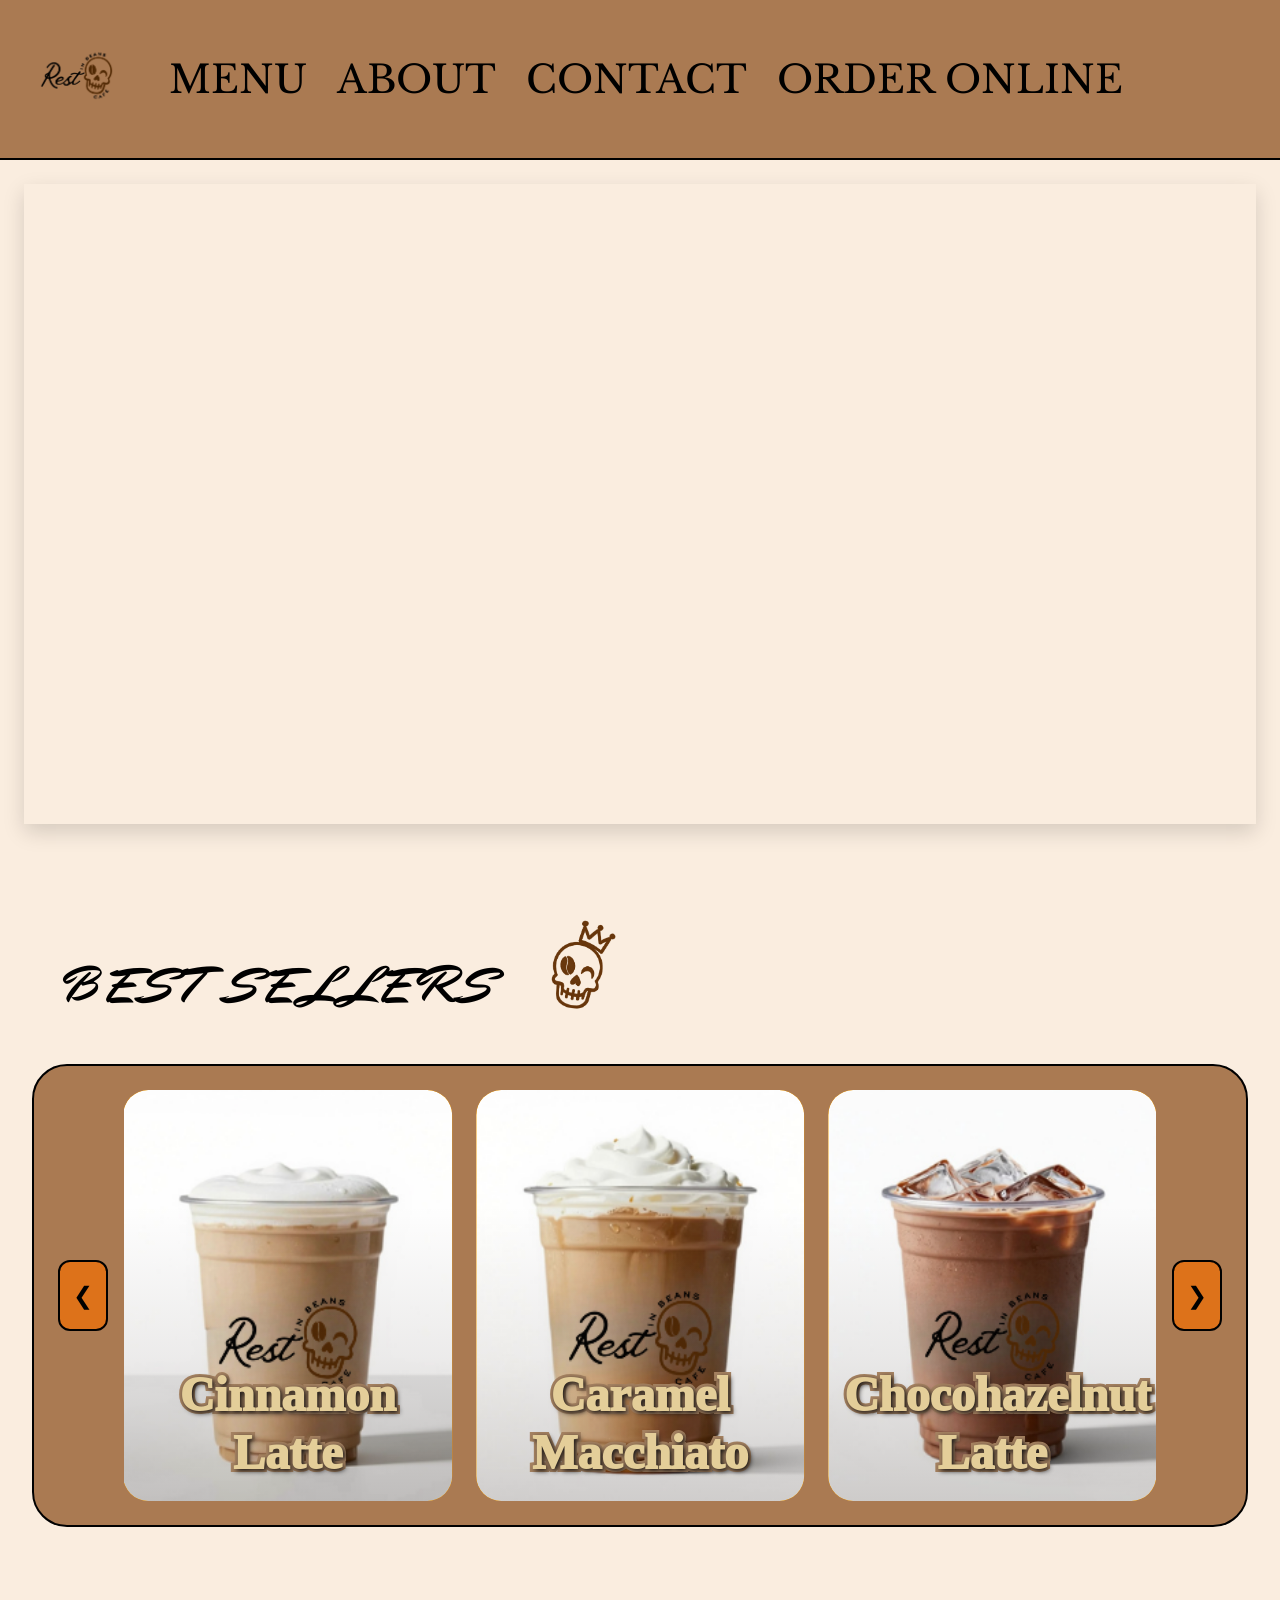
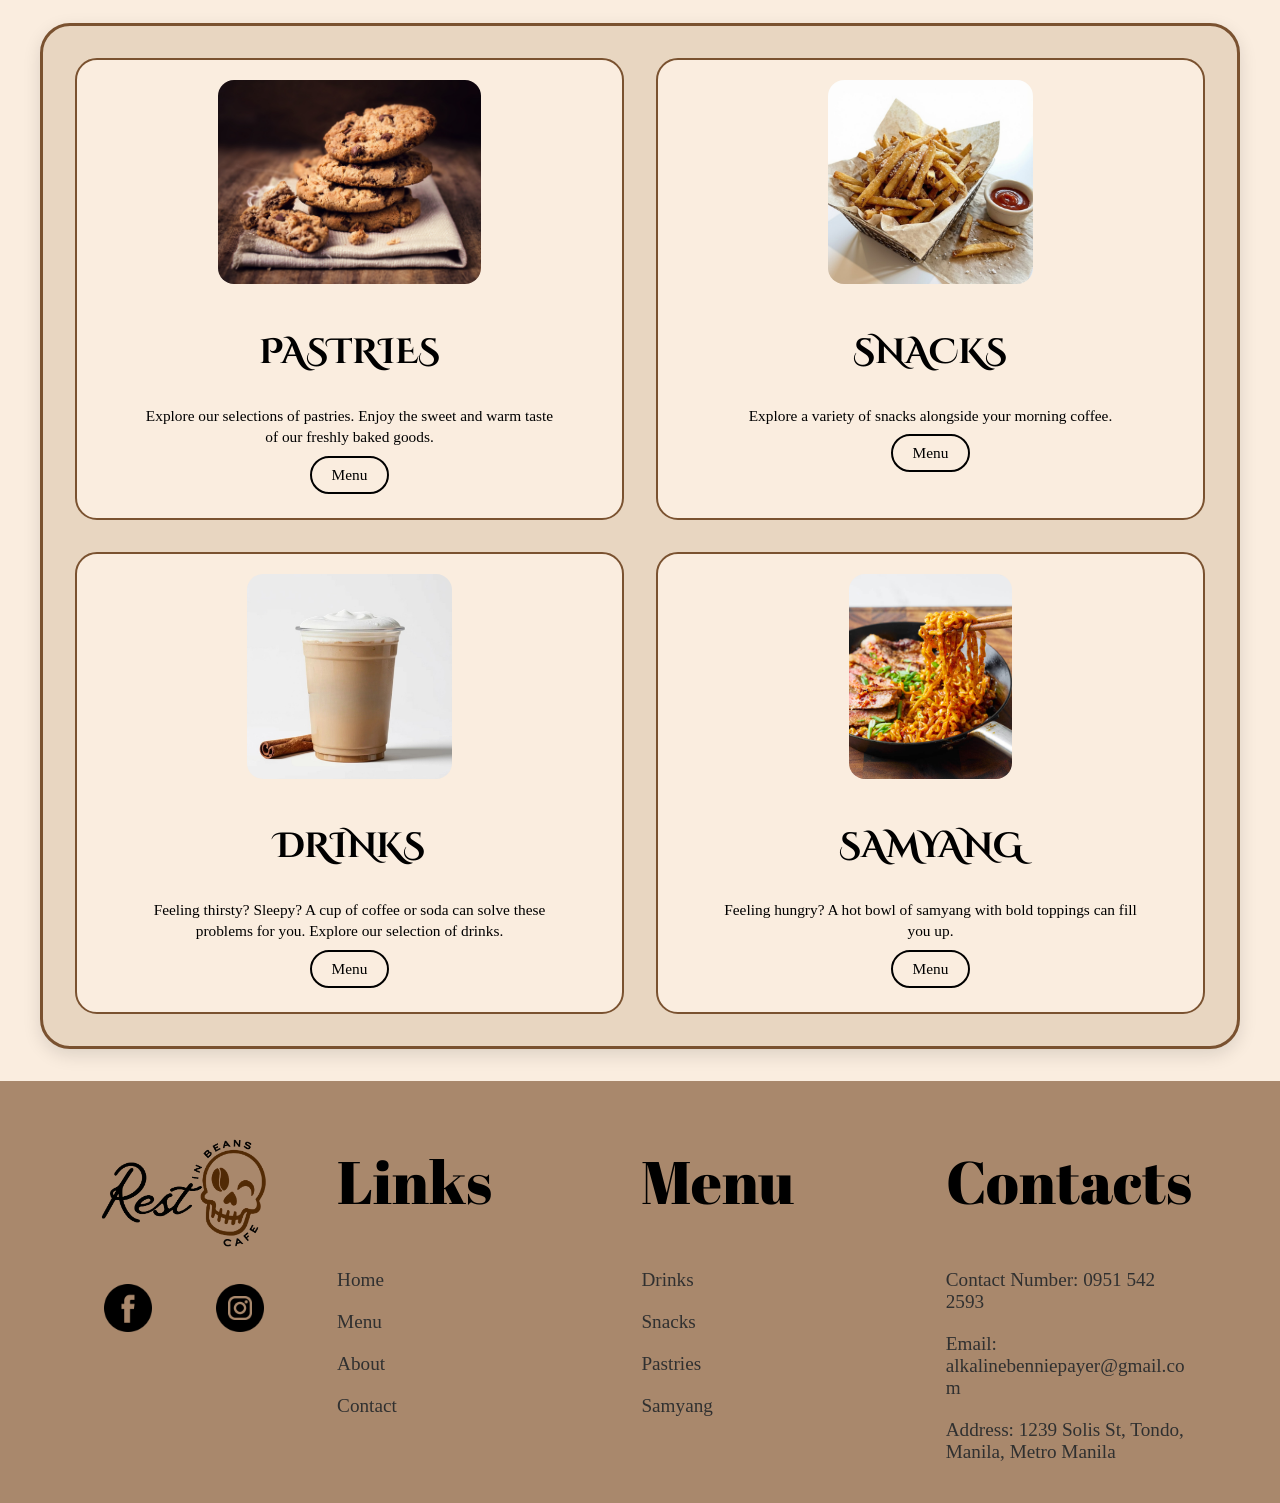
<file: index.html>
<!DOCTYPE html>
<html lang="en">
<head>
<meta charset="UTF-8">
<title>Rest in Beans</title>
<link rel="stylesheet" href="style.css">
<meta name="viewport" content="width=device-width, initial-scale=1.0">
<script src="index.js" defer></script>

<!-- google fonts, for libre baskerville -->

<link rel="preconnect" href="https://fonts.googleapis.com">
<link rel="preconnect" href="https://fonts.gstatic.com" crossorigin>
<link href="https://fonts.googleapis.com/css2?family=Libre+Baskerville:ital,wght@0,400..700;1,400..700&display=swap" rel="stylesheet">
<link href="https://fonts.googleapis.com/css2?family=Mr+Dafoe&display=swap" rel="stylesheet">
<link href="https://fonts.googleapis.com/css2?family=Cinzel+Decorative:wght@400;700;900&display=swap" rel="stylesheet">
<link href="https://fonts.googleapis.com/css2?family=Rouge+Script&display=swap" rel="stylesheet">
<link href="https://fonts.googleapis.com/css2?family=Abril+Fatface&family=Rouge+Script&display=swap" rel="stylesheet">

</head>

<body id="top">

<!-- Navigation bar -->
<nav class="navbar">
    <ul>
        <li><img src="images/Logo.png" class="logo" alt="Rest in Beans logo"></li>
        <li><a href="RestinBeansCafe-menu/menu.html">MENU</a></li>
        <li><a href="about.html">ABOUT</a></li>
        <li><a href="contact.html">CONTACT</a></li>
        <li><a href="RestinBeansCafe-menu/RestinBeansCafe-menu-items/Espresso/order.html">ORDER ONLINE</a></li>
    </ul>
</nav>

<main>

    <!-- Video and picture banner -->

    <section class="banner">
    <div class="banner_video">

    <div class="video_overlay">
    </div>
    
    <div>
    <video autoplay loop muted playsinline>
        <source src="images/Video.mp4">
    </video>
    </div>

    </div>
    </section>

   <!-- Best Sellers -->

    <section class="best_seller">

        <h2 class="sellerheader">
            BEST SELLERS
            <i><img src="images/bestseller.png" class="bestseller_icon" alt=""></i>
        </h2>

        <div class="sellerban">

            <div class="selector">

                <button class="prev" aria-label="Previous">&#10094;</button>

                <div class="carousel-viewport">
                    <div class="carousel-track">

                        <div class="ProductCard">
                            <a class="product-link" href="RestinBeansCafe-menu/menu.html#1" aria-label="View Cinnamon Latte">
                                <img src="RestinBeansCafe-menu/Menu Items (Fixed)/espresso_cinammonlatte.png" alt="Cinnamon Latte">
                                <span class="product-name">Cinnamon Latte</span>
                                <span class="hover-text">Creamy coffee brown accented with warm cinnamon hues and a soft, milky finish.</span>
                            </a>
                        </div>

                        <div class="ProductCard">
                            <a class="product-link" href="RestinBeansCafe-menu/menu.html#2" aria-label="View Caramel Macchiato">
                                <img src="RestinBeansCafe-menu/Menu Items (Fixed)/espresso_caramelmacchiato.png" alt="Caramel Macchiato">
                                <span class="product-name">Caramel Macchiato</span>
                                <span class="hover-text">Layers of silky white milk, deep espresso, and glistening golden caramel drizzle.</span>
                            </a>
                        </div>

                        <div class="ProductCard">
                            <a class="product-link" href="RestinBeansCafe-menu/menu.html#3" aria-label="View Chocohazelnut Latte">
                                <img src="RestinBeansCafe-menu/Menu Items (Fixed)/espresso_chocohazelnut.png" alt="Chocohazelnut Latte">
                                <span class="product-name">Chocohazelnut Latte</span>
                                <span class="hover-text">Decadent chocolate-brown coffee infused with warm hazelnut tones and creamy highlights.</span>
                            </a>
                        </div>

                        <div class="ProductCard">
                            <a class="product-link" href="RestinBeansCafe-menu/menu.html#4" aria-label="View Spanish Latte">
                                <img src="RestinBeansCafe-menu/Menu Items (Fixed)/espresso_spanishlatte.png" alt="Spanish Latte">
                                <span class="product-name"><p>Spanish Latte</p></span>
                                <span class="hover-text">A beautiful blend of creamy beige milk and rich espresso, crowned with warm golden-brown Biscoff tones.</span>
                            </a>
                        </div>

                        <div class="ProductCard">
                            <a class="product-link" href="RestinBeansCafe-menu/menu.html#5" aria-label="View Samyang with Nori, Cheese, and Hungarian sausage">
                                <img src="RestinBeansCafe-menu/Menu Items (Fixed)/samyang_sausage.png" alt="Samyang with Nori, Cheese, and Hungarian sausage">
                                <span class="product-name">Samyang + Nori + Cheese + Hungarian</span>
                                <span class="hover-text">Fiery red-orange noodles topped with dark emerald-green nori flakes for a bold color contrast.</span>
                            </a>
                        </div>

                        <div class="ProductCard">
                            <a class="product-link" href="RestinBeansCafe-menu/menu.html#6" aria-label="View Samyang with Nori">
                                <img src="RestinBeansCafe-menu/Menu Items (Fixed)/samyang_regular.png" alt="Samyang with Nori">
                                <span class="product-name">Samyang + Nori</span>
                                <span class="hover-text">Fiery orange-red noodles topped with golden melted cheese, dark-green nori, and reddish-brown Hungarian sausage.</span>
                            </a>
                        </div>

                    </div>
                </div>

                <button class="next" aria-label="Next">&#10095;</button>

            </div>

        </div>

    </section>

    <!-- product showcase: 2x2 box grid -->

    <div class="showcase-grid" id="showcase">

        <section class="product_showcase">
            <div class="product_area">
                <div>
                    <img src="images/cookies.jpg" class="productshowcase1" alt="Pastries">
                </div>
                <div>
                    <div class="product_heading"><h1>PASTRIES</h1></div>
                    <div>
                        <p class="product_description">Explore our selections of pastries.
                        Enjoy the sweet and warm taste of our freshly baked goods.</p>
                    </div>
                    <div class="button_area">
                        <a class="button" href="RestinBeansCafe-menu/menu.html#pastries">Menu</a>
                    </div>
                </div>
            </div>
        </section>

        <section class="product_showcase">
            <div class="product_area">
                <div>
                    <img src="images/snacks_flavouredfries.png" class="productshowcase1" alt="Snacks">
                </div>
                <div>
                    <div class="product_heading"><h1>SNACKS</h1></div>
                    <div>
                        <p class="product_description">Explore a variety of snacks alongside your morning coffee.</p>
                    </div>
                    <div class="button_area">
                        <a class="button" href="RestinBeansCafe-menu/menu.html#snacks">Menu</a>
                    </div>
                </div>
            </div>
        </section>

        <section class="product_showcase">
            <div class="product_area">
                <div>
                    <img src="images/drinks.png" class="productshowcase1" alt="Drinks">
                </div>
                <div>
                    <div class="product_heading"><h1>DRINKS</h1></div>
                    <div>
                        <p class="product_description">Feeling thirsty? Sleepy? A cup of coffee or soda can solve these problems for you. Explore our selection of drinks.</p>
                    </div>
                    <div class="button_area">
                        <div class="dropmenu">
                            <div class="button">
                                <a>Menu</a>
                                <div class="dropdown_items">
                                    <a href="RestinBeansCafe-menu/menu.html#expresso">ESPRESSO</a>
                                    <a href="RestinBeansCafe-menu/menu.html#non-espresso">NON-EXPRESSO</a>
                                    <a href="RestinBeansCafe-menu/menu.html#blended">BLENDED</a>
                                    <a href="RestinBeansCafe-menu/menu.html#soda">SODA</a>
                                </div>
                            </div>
                        </div>
                    </div>
                </div>
            </div>
        </section>

        <section class="product_showcase">
            <div class="product_area">
                <div>
                    <img src="images/Ramen.jpg" class="productshowcase1" alt="Samyang">
                </div>
                <div>
                    <div class="product_heading"><h1>SAMYANG</h1></div>
                    <div>
                        <p class="product_description">Feeling hungry? A hot bowl of samyang with bold toppings can fill you up.</p>
                    </div>
                    <div class="button_area">
                        <a class="button" href="RestinBeansCafe-menu/menu.html#samyang">Menu</a>
                    </div>
                </div>
            </div>
        </section>

    </div>

<button id="scrollBtn" title="Go to top">↑</button>
</main>

<!-- Start of Footer -->

<footer>
    <div class="footer_area">
        <div class="footer_section1">
            <div>
                <img src="images/Logo.png" class="footer_logo" alt="Rest in Beans logo">
            </div>

            <div class="socmed_area">
                <a href="https://www.facebook.com/profile.php?id=61584630794768"
                   target="_blank" rel="noopener noreferrer">
                    <img src="images/footer/facebook.png" class="footer_socmed" alt="Facebook">
                </a>
                <a href="https://www.instagram.com/rest.in.beans/"
                   target="_blank" rel="noopener noreferrer">
                    <img src="images/footer/instagram.png" class="footer_socmed" alt="Instagram">
                </a>
            </div>
        </div>

        <div class="footer_section2">
            <h1 class="footer_heading">Links</h1>
            <ul class="footer_list">
                <li><a href="#top">Home</a></li>
                <li><a href="RestinBeansCafe-menu/menu.html">Menu</a></li>
                <li><a href="about.html">About</a></li>
                <li><a href="contact.html">Contact</a></li>
            </ul>
        </div>

        <div class="footer_section2">
            <h1 class="footer_heading">Menu</h1>
            <ul class="footer_list">
                <li><a href="RestinBeansCafe-menu/menu.html#espresso">Drinks</a></li>
                <li><a href="RestinBeansCafe-menu/menu.html#snacks">Snacks</a></li>
                <li><a href="RestinBeansCafe-menu/menu.html#pastries">Pastries</a></li>
                <li><a href="RestinBeansCafe-menu/menu.html#samyang">Samyang</a></li>
            </ul>
        </div>

        <div class="footer_section2">
            <h1 class="footer_heading">Contacts</h1>
            <ul class="footer_list">
                <li><a href="tel:09515422593">Contact Number: 0951 542 2593</a></li>
                <li><a href="mailto:alkalinebenniepayer@gmail.com">Email: alkalinebenniepayer@gmail.com</a></li>
                <li>
                    <a href="https://maps.app.goo.gl/7FL7CKFWvZQ9zd1f7"
                       target="_blank" rel="noopener noreferrer">
                        Address: 1239 Solis St, Tondo, Manila, Metro Manila
                    </a>
                </li>
            </ul>
        </div>
    </div>
</footer>

</body>
</html>
</file>
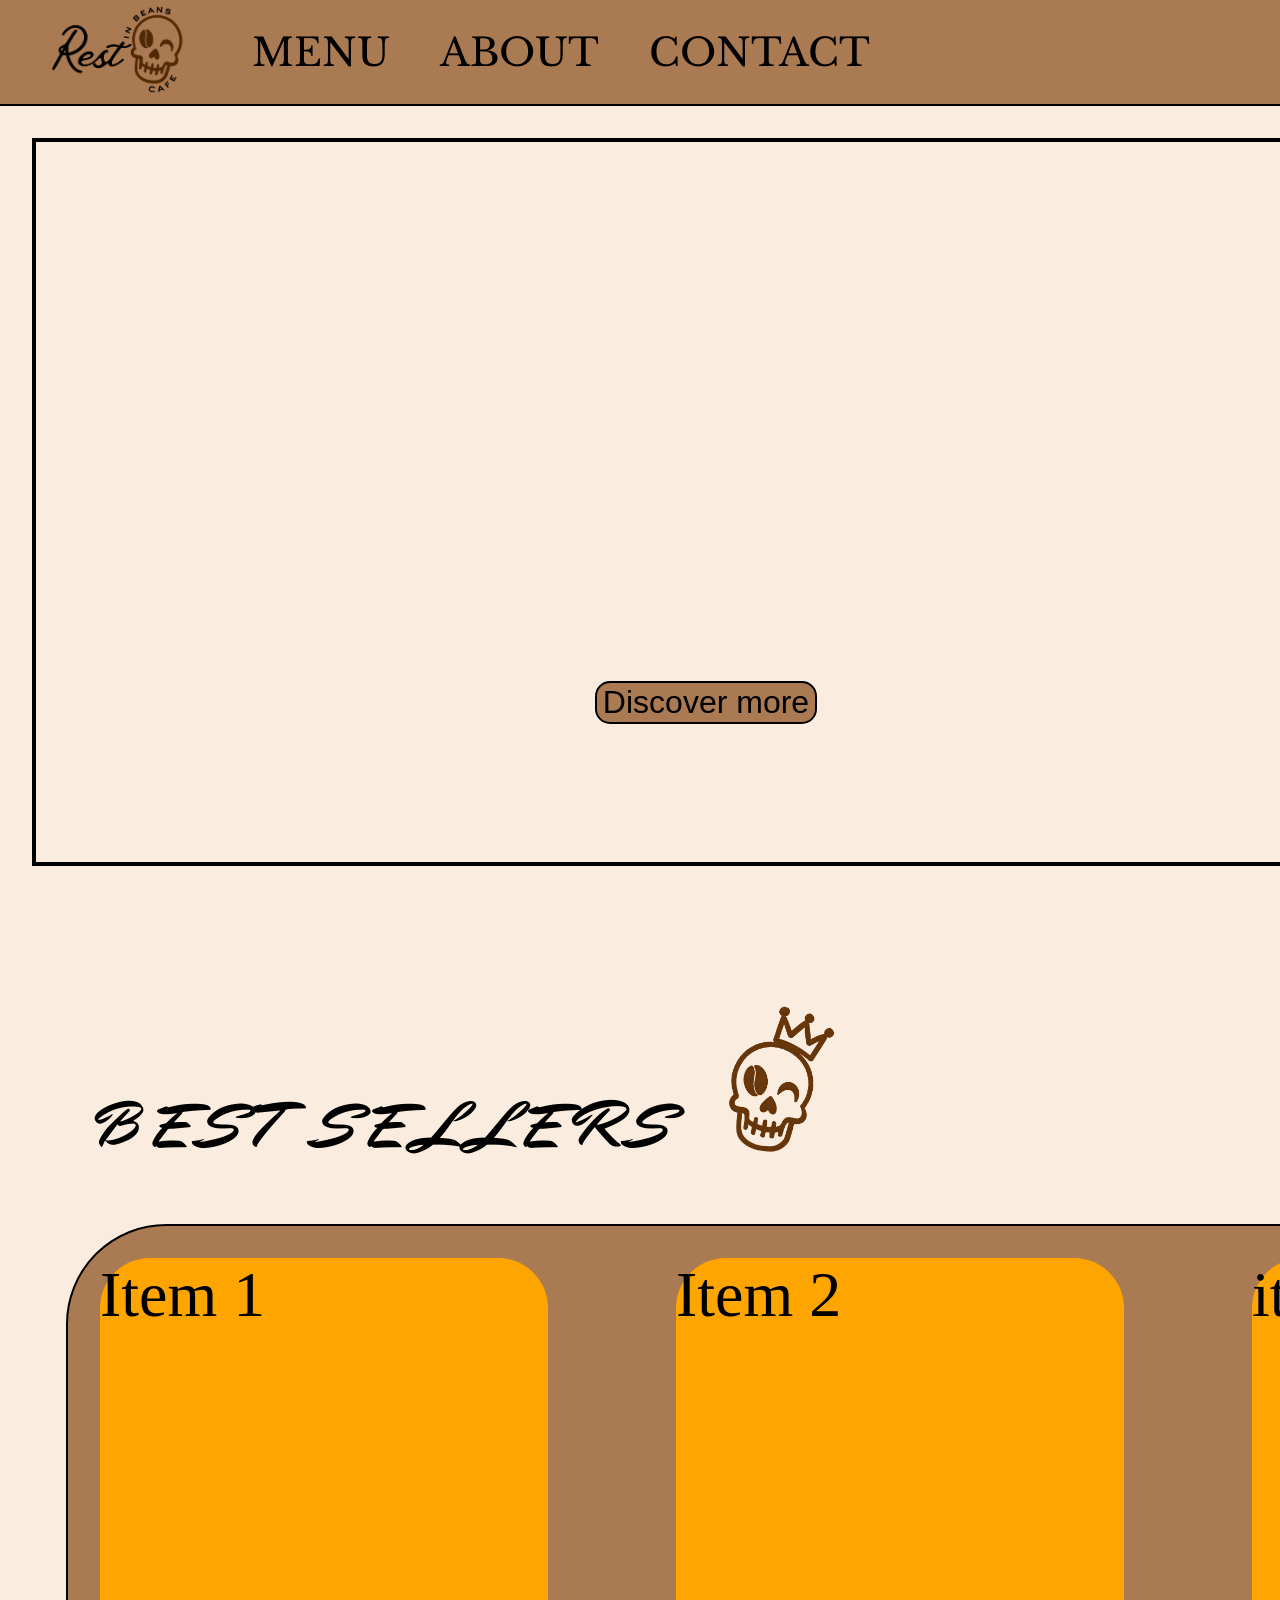
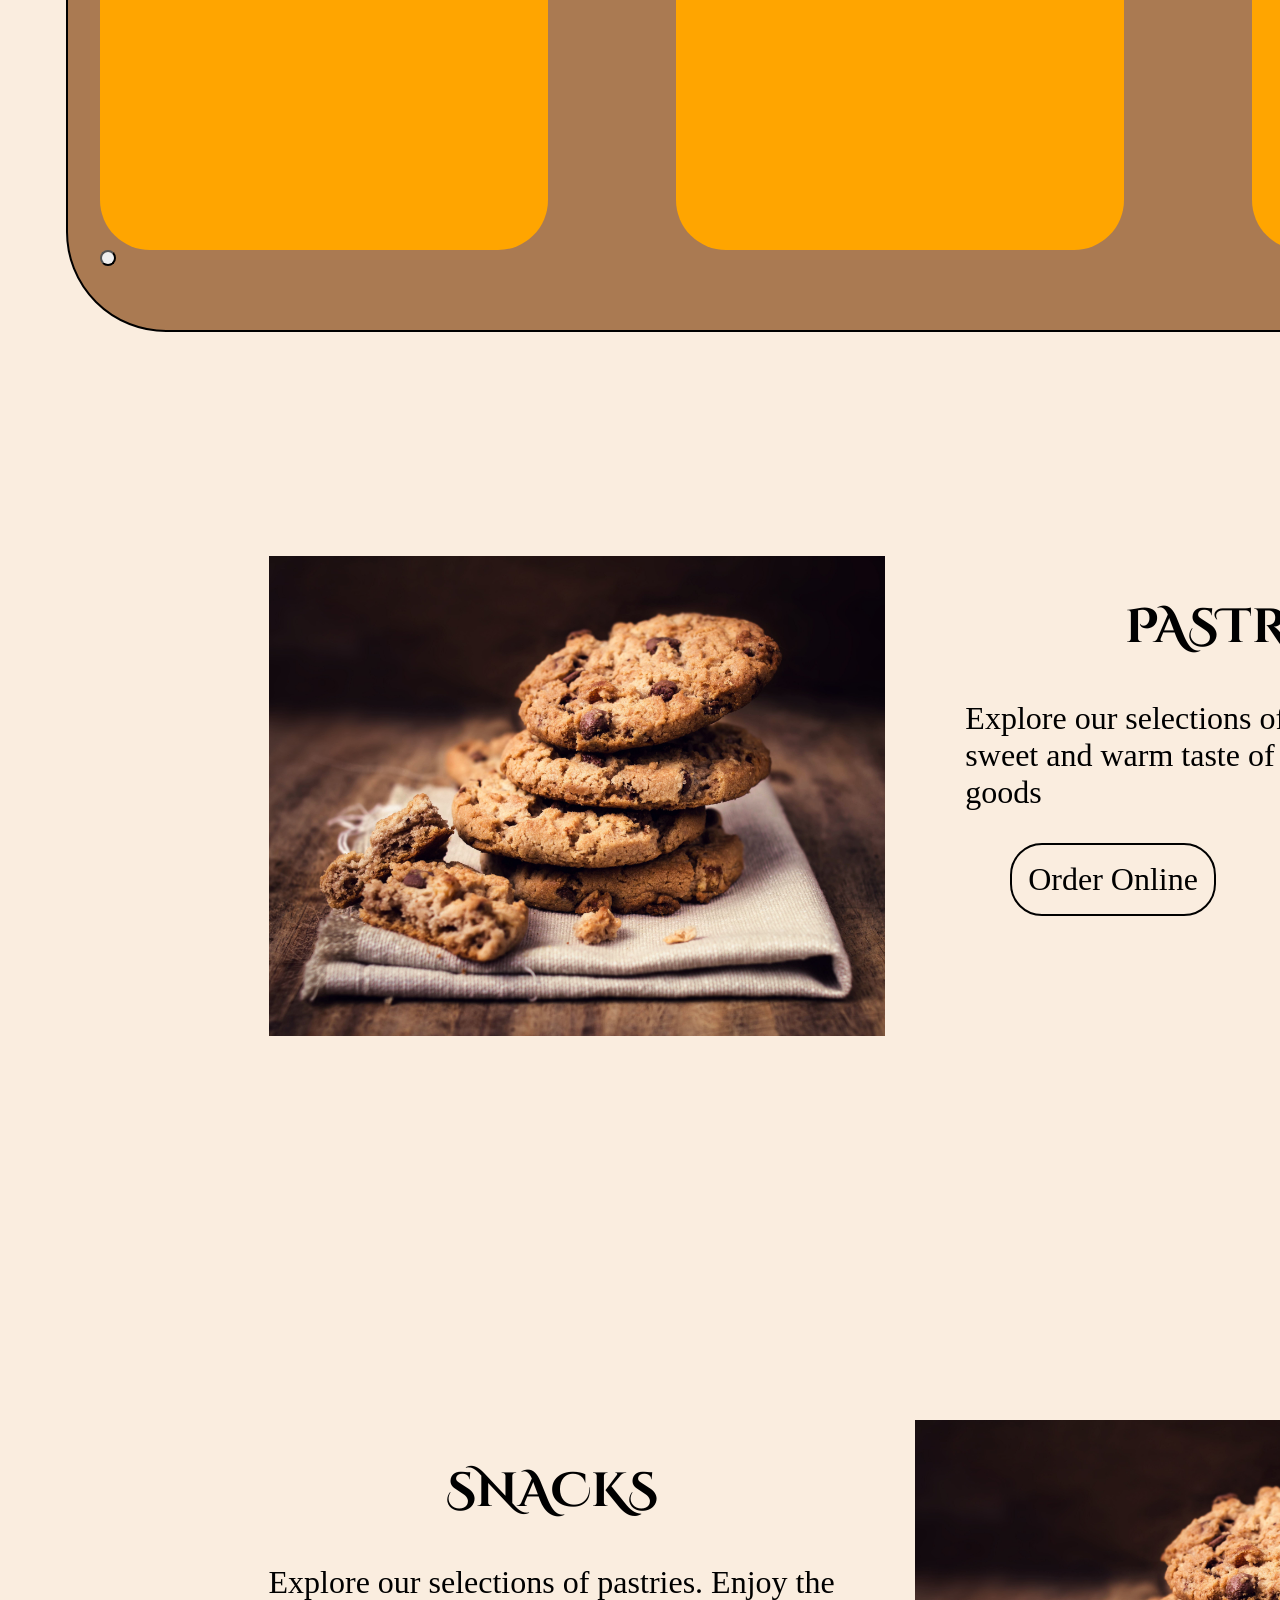
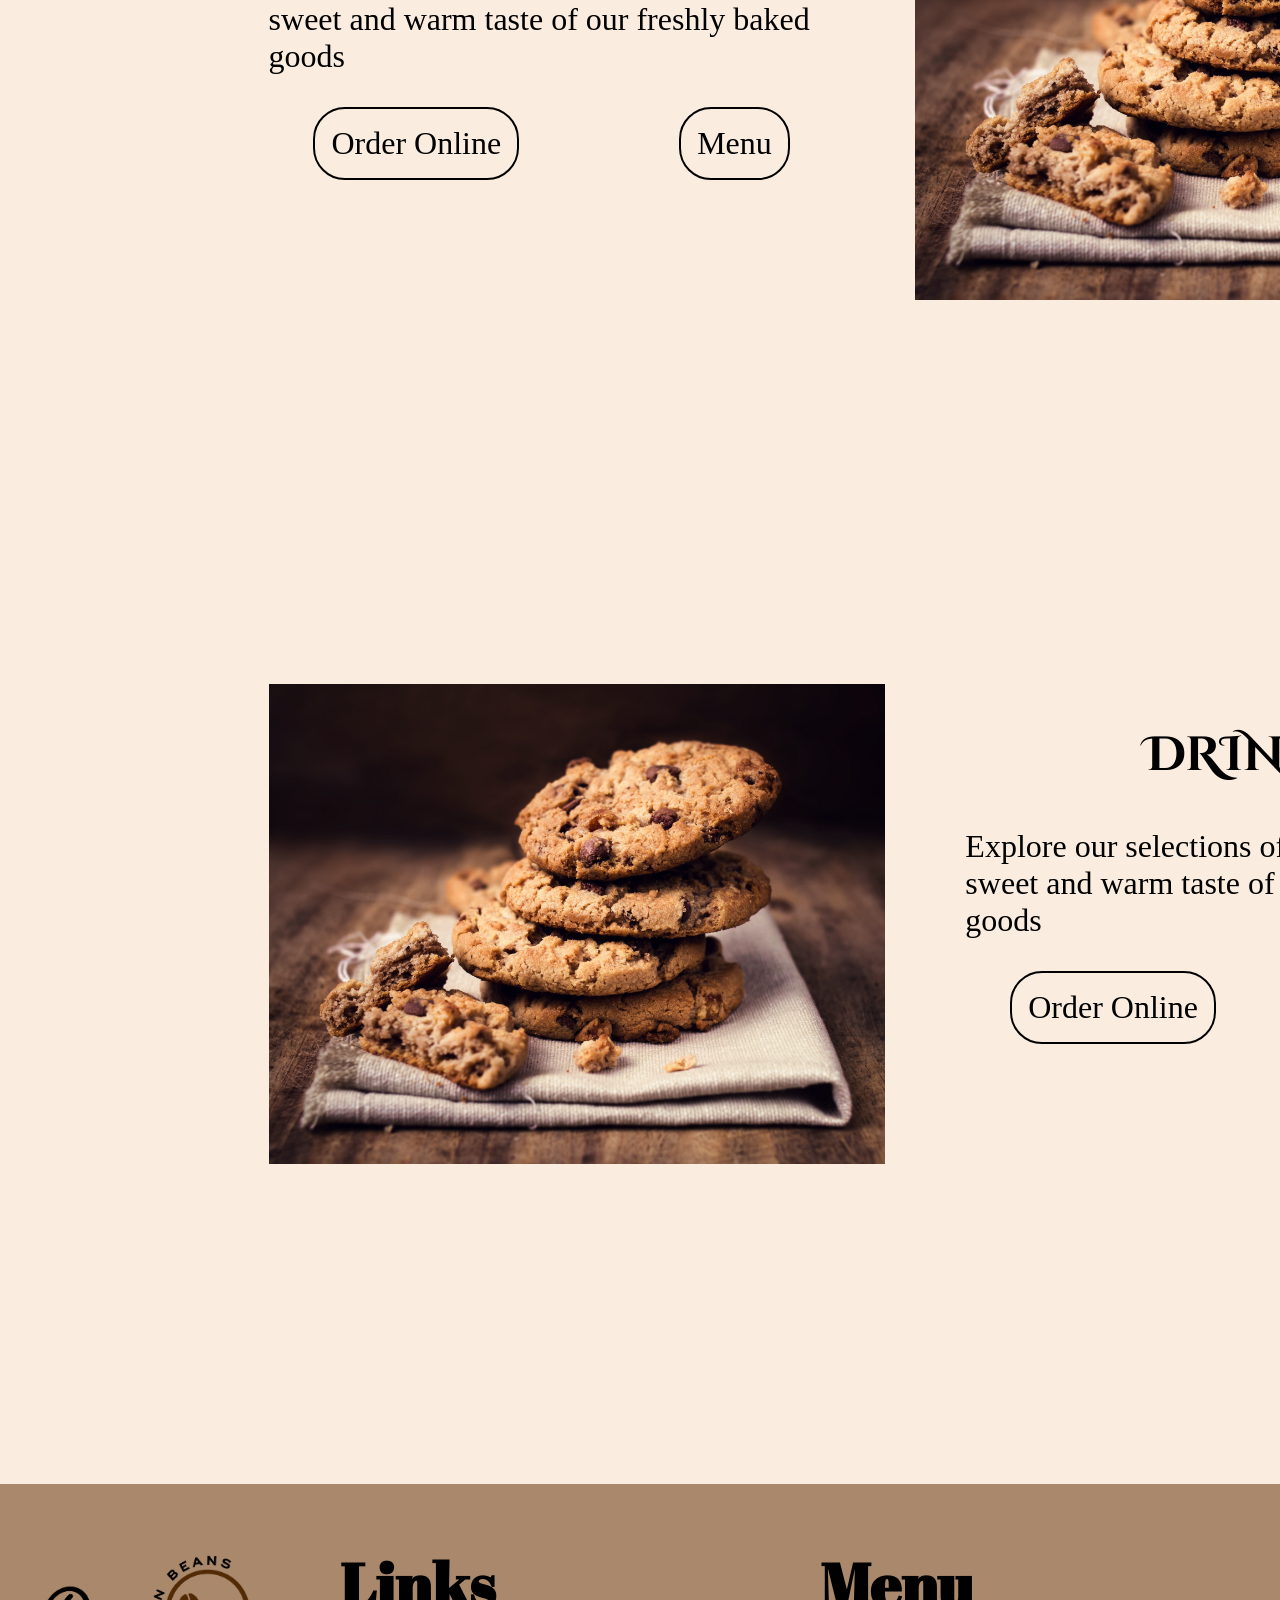
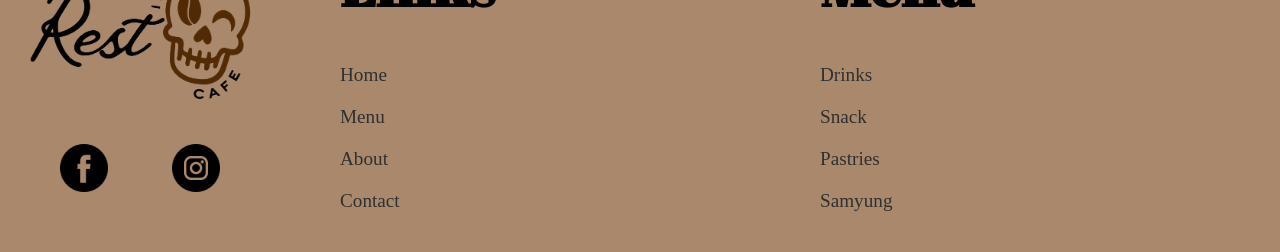
<file: live server/index.html>
<html>
<head>
<meta charset="UTF-8">
<title>Rest in Beans</title>
<link rel="stylesheet" href="style.css">

<!-- google fonts, for libre baskerville -->

<link rel="preconnect" href="https://fonts.googleapis.com">
<link rel="preconnect" href="https://fonts.gstatic.com" crossorigin>
<link href="https://fonts.googleapis.com/css2?family=Libre+Baskerville:ital,wght@0,400..700;1,400..700&display=swap" rel="stylesheet">
<link href="https://fonts.googleapis.com/css2?family=Mr+Dafoe&display=swap" rel="stylesheet">
<link href="https://fonts.googleapis.com/css2?family=Cinzel+Decorative:wght@400;700;900&display=swap" rel="stylesheet">
<link href="https://fonts.googleapis.com/css2?family=Rouge+Script&display=swap" rel="stylesheet">
<link href="https://fonts.googleapis.com/css2?family=Abril+Fatface&family=Rouge+Script&display=swap" rel="stylesheet">

</head>

<body>
    
<!-- Navigation bar -->
 <head>
    <nav class="navbar">
    <ul>
        <li><img src="images/Logo.png" class="Logo"></li>
        <li><a href="menu.html">MENU</a></li>
        <li><a href="about.html">ABOUT</a></li>
        <li><a href="contact.html">CONTACT</a></li>
    </ul>
</nav>


 </head>

<main>

    <!-- Video and picture banner -->

    <section class="banner">
    <div class="banner_video">

    <div class="video_overlay">
        <button class="button_discovermore">Discover more</button>
    </div>

    <video autoplay loop muted> 
        <source src="images/Video.mp4">
    </video>
    </div>

    <div class="banner_image">
    <image src="images/banner1.png"></image>
    </div>

    </section>

    <!-- best seller -->

    <section class="best_seller">

        <h2 class="sellerheader">BEST SELLERS<i><img src="images/bestseller.png" height="170rem" width="auto"; style="position: relative; top: 20px;" ></i></h2>
        <div class="sellerban">
            <div class="selector"> 

                <div class="carousel">
                     <div class="ProductCard">
                     Item 1
                     </div>

                     <div class="ProductCard">
                       Item 2
                     </div>
                    
                      <div class="ProductCard">
                      item 3
                      </div>
                </div>

                <div class="card_button">
                    <button></button>
                </div>
               
            </div>

            
        </div>

        
    </section>

    <!-- product showcase -->

    <section class="product_showcase">
        <div class="product_area">
                <div>
                <img src="images/cookies.jpg" class="productshowcase1">
                </div>
                <div>
                    <div  class="product_heading"><h1>PASTRIES</h1></div>
                    
                    <div>
                        <p class="product_description">Explore our selections of pastries. 
                        Enjoy the <br> sweet and warm taste of our freshly baked
                        <br> goods </p>
                    </div>

                    <div class="button_area">
                        <div class="button">Order Online</div>
                        <div class="button">Menu</div>
                    </div>
                </div>
        </div>
    </section>

     <section class="product_showcase">
        <div class="product_area">
                   <div>
                    <div  class="product_heading"><h1>SNACKS</h1></div>
                    
                    <div>
                        <p class="product_description">Explore our selections of pastries. 
                        Enjoy the <br> sweet and warm taste of our freshly baked
                        <br> goods </p>
                    </div>

                    <div class="button_area">
                        <div class="button">Order Online</div>
                        <div class="button">Menu</div>
                    </div>
                </div>
                <div>
                <img src="images/cookies.jpg" class="productshowcase1">
                </div>
             
        </div>
    </section>
    
    <section class="product_showcase">
        <div class="product_area">
                <div>
                <img src="images/cookies.jpg" class="productshowcase1">
                </div>
                <div>
                    <div  class="product_heading"><h1>DRINKS</h1></div>
                    
                    <div>
                        <p class="product_description">Explore our selections of pastries. 
                        Enjoy the <br> sweet and warm taste of our freshly baked
                        <br> goods </p>
                    </div>

                    <div class="button_area">
                        <div class="button">Order Online</div>
                        <div class="button">Menu</div>
                    </div>
                </div>
        </div>
    </section>

    

</main>

<!-- Star of Footer -->

<footer>

<div class="footer_area">
    <div class="footer_section1">
        <div>
            <img src="images/Logo.png" class="footer_logo">
        </div>
        
        
        <div class="socmed_area">
            <a><img src="images/footer/facebook.png" class="footer_socmed"></a>
            <a><img src="images/footer/instagram.png" class="footer_socmed"></a>
        </div>
    </div>

    <div class="footer_section2">
        <h1 class="footer_heading">Links</h1>

        <ul class="footer_list">
            <li><a>Home</a></li>
            <li><a>Menu</a></li>
            <li><a>About</a></li>
            <li><a>Contact</a></li>
        </ul>
    </div>

    <div class="footer_section2">
        <h1 class="footer_heading">Menu</h1>

         <ul class="footer_list">
            <li><a>Drinks</a></li>
            <li><a>Snack</a></li>
            <li><a>Pastries</a></li>
            <li><a>Samyung</a></li>
        </ul>
    </div>

    <div class="footer_section2">
        <h1 class="footer_heading">Contacts</h1>

        <ul class="footer_list">
            <li><a>Contact Number : 09515422593</a></li>
            <li><a>Email Address : alkalinebenniepayer@gmail.com</a></li>
            <li><a>Address : 2777A Juan Luna St., Tondo, Gagalangin</a></li>
        </ul>
    </div>
</div>

</footer>

</body>
</html>
</file>
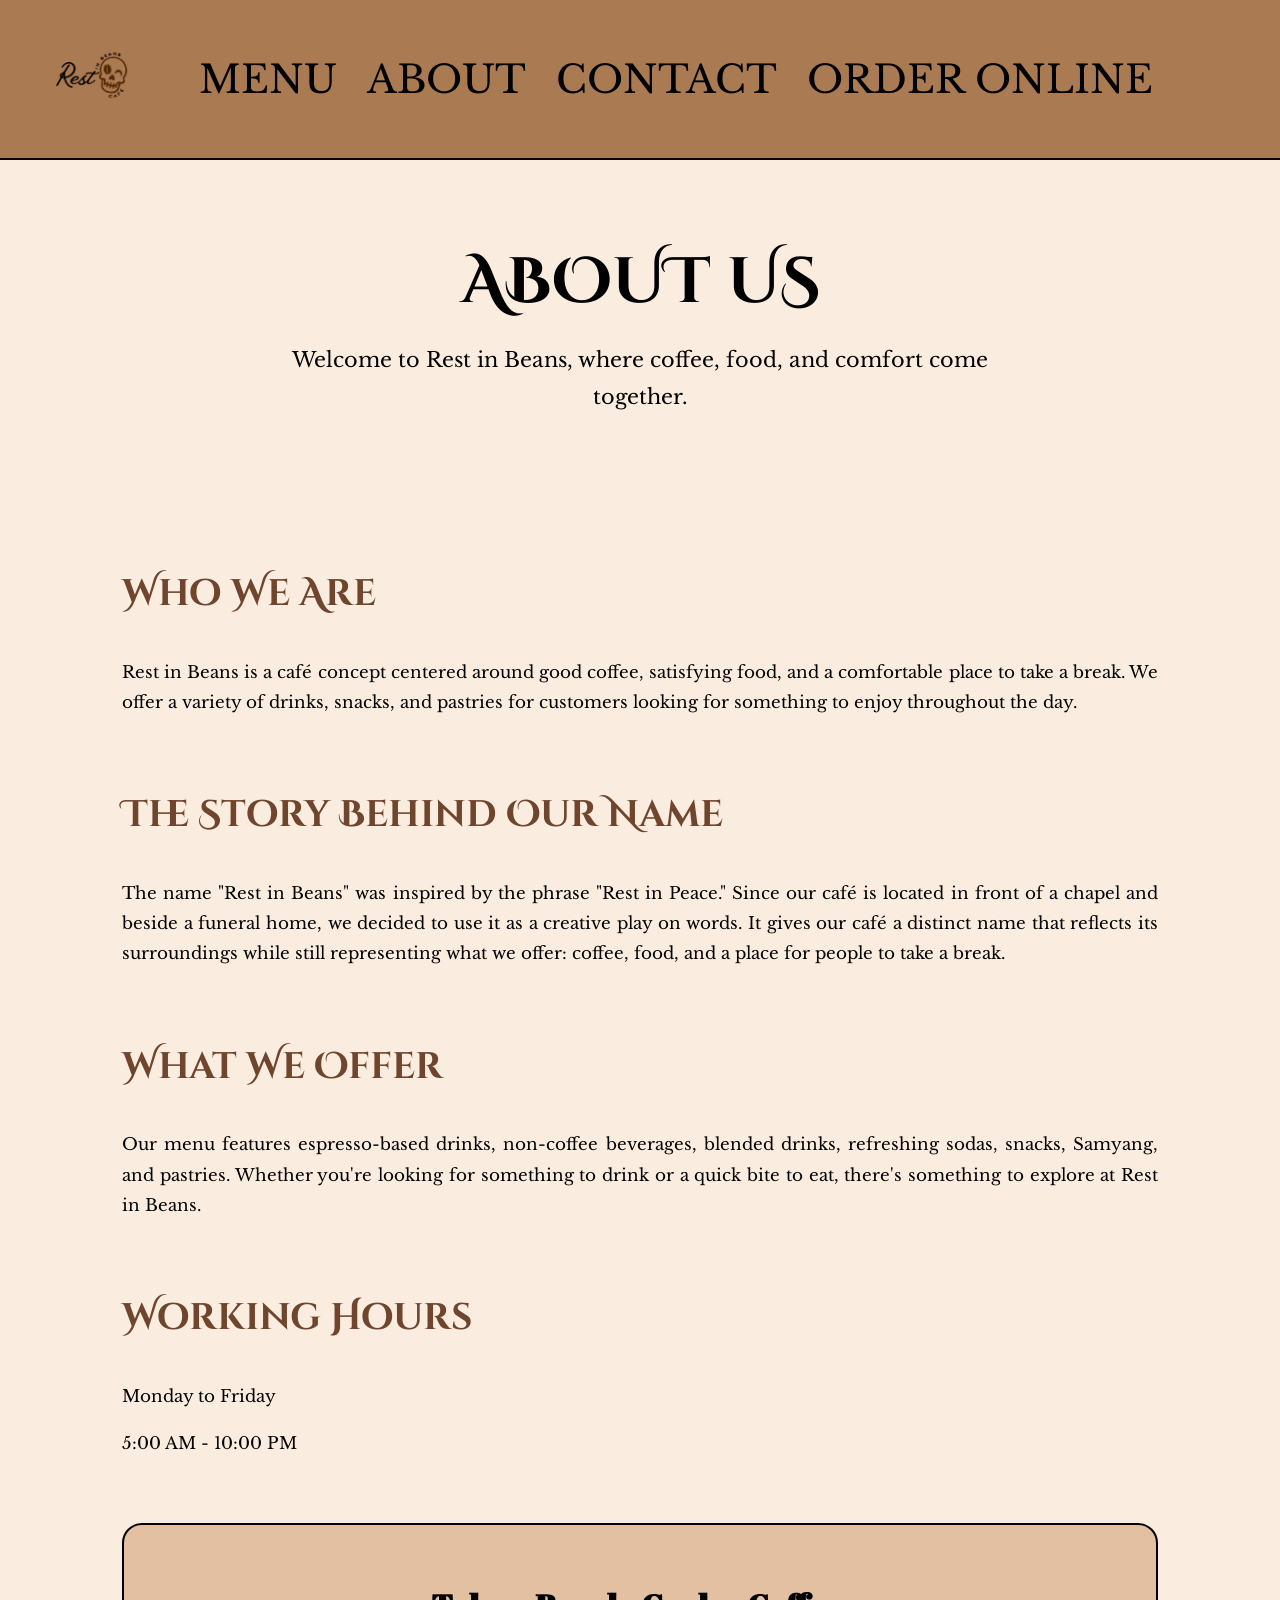
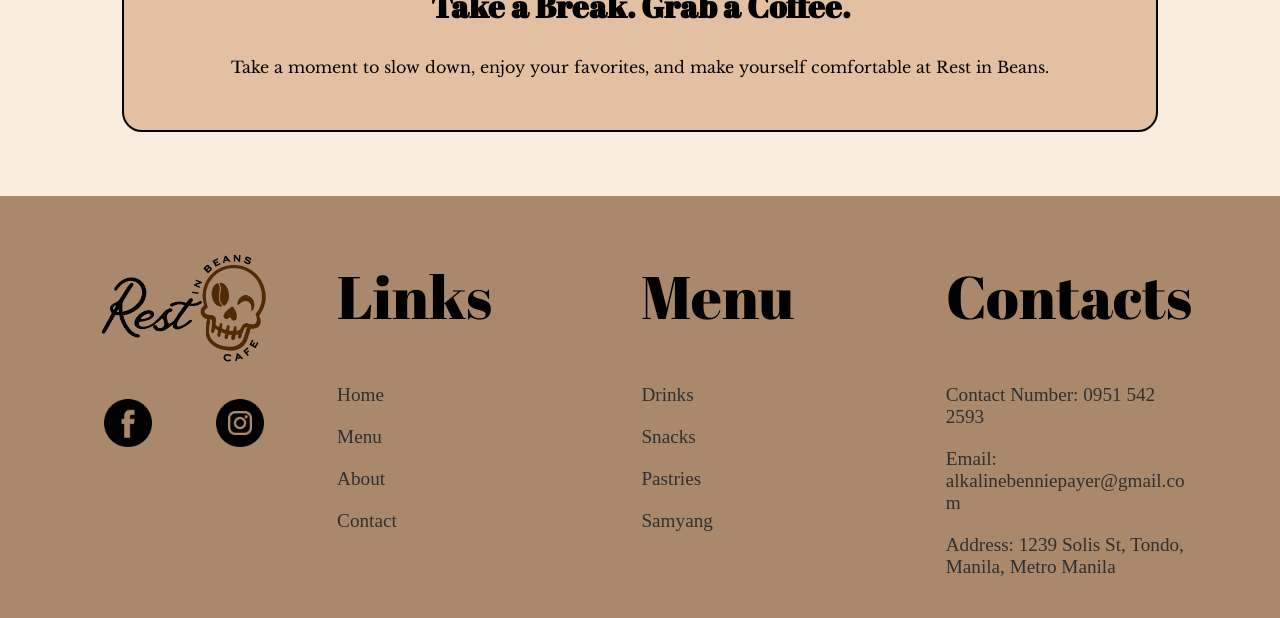
<file: about.html>
<!DOCTYPE html>
<html lang="en">
<head>
    <meta charset="UTF-8">
    <meta name="viewport" content="width=device-width, initial-scale=1.0">
    <title>About Us | Rest in Beans</title>
    <link rel="stylesheet" href="style.css">

    <link rel="preconnect" href="https://fonts.googleapis.com">
    <link rel="preconnect" href="https://fonts.gstatic.com" crossorigin>
    <link href="https://fonts.googleapis.com/css2?family=Libre+Baskerville:wght@400;700&family=Abril+Fatface&family=Cinzel+Decorative:wght@400;700&display=swap" rel="stylesheet">

    <style>
        .about-hero {
            text-align: center;
            padding: 5rem 2rem;
        }

        .about-hero h1 {
            font-family: "Cinzel Decorative", serif;
            font-size: clamp(2rem, 5vw, 4rem);
            margin: 0 0 1rem;
        }

        .about-hero p {
            font-family: "Libre Baskerville", serif;
            font-size: clamp(1rem, 2vw, 1.3rem);
            max-width: 700px;
            margin: auto;
            line-height: 1.8;
        }

        .about-content {
            max-width: 1100px;
            margin: 4rem auto;
            padding: 0 2rem;
        }

        .about-section {
            margin-bottom: 4rem;
            line-height: 1.8;
        }

        .about-section h2 {
            font-family: "Cinzel Decorative", serif;
            font-size: clamp(1.5rem, 3vw, 2.3rem);
            color: #70452d;
        }

        .about-section p {
            font-family: "Libre Baskerville", serif;
            font-size: 1.05rem;
            text-align: justify;
        }

        .about-highlight {
            background: #e4c0a2;
            border: 2px solid black;
            border-radius: 20px;
            padding: 2rem;
            text-align: center;
        }

        .about-highlight h2 {
            font-family: "Abril Fatface", serif;
            font-size: 2rem;
        }

        .about-highlight p {
            font-family: "Libre Baskerville", serif;
            line-height: 1.8;
        }

        @media (max-width: 600px) {
            .about-hero {
                padding: 3rem 1.5rem;
            }

            .about-content {
                margin: 2.5rem auto;
                padding: 0 1.2rem;
            }

            .about-section p {
                text-align: left;
            }
        }
    </style>
</head>

<body id="top">

    <nav class="navbar">
        <ul>
            <li><a href="index.html"><img src="images/Logo.png" class="logo" alt="Rest in Beans logo"></a></li>
            <li><a href="RestinBeansCafe-menu/menu.html">MENU</a></li>
            <li><a href="about.html">ABOUT</a></li>
            <li><a href="contact.html">CONTACT</a></li>
            <li><a href="RestinBeansCafe-menu/RestinBeansCafe-menu-items/Espresso/order.html">ORDER ONLINE</a></li>
        </ul>
    </nav>

    <main>
        <section class="about-hero">
            <h1>ABOUT US</h1>
            <p>Welcome to Rest in Beans, where coffee, food, and comfort come together.</p>
        </section>

        <div class="about-content">

            <section class="about-section">
                <h2>Who We Are</h2>
                <p>
                    Rest in Beans is a café concept centered around good coffee,
                    satisfying food, and a comfortable place to take a break.
                    We offer a variety of drinks, snacks, and pastries for
                    customers looking for something to enjoy throughout the day.
                </p>
            </section>

            <section class="about-section">
                <h2>The Story Behind Our Name</h2>
                <p>
                The name "Rest in Beans" was inspired by the phrase "Rest in Peace." Since our café is located in front of a chapel and beside a funeral home, we decided to use it as a creative play on words. It gives our café a distinct name that reflects its surroundings while still representing what we offer: coffee, food, and a place for people to take a break.
                </p>
            </section>

            <section class="about-section">
                <h2>What We Offer</h2>
                <p>
                    Our menu features espresso-based drinks, non-coffee
                    beverages, blended drinks, refreshing sodas, snacks,
                    Samyang, and pastries. Whether you're looking for
                    something to drink or a quick bite to eat, there's
                    something to explore at Rest in Beans.
                </p>
            </section>

            <section class="about-section">
                <h2>Working Hours</h2>
                <p>Monday to Friday</p>
                <p>5:00 AM - 10:00 PM</p>
            </section>

            <section class="about-highlight">
                <h2>Take a Break. Grab a Coffee.</h2>
                <p>
                    Take a moment to slow down, enjoy your favorites,
                    and make yourself comfortable at Rest in Beans.
                </p>
            </section>

        </div>
    </main>
          
        <footer>
            <div class="footer_area">

                <div class="footer_section1">
                    <div>
                        <img src="images/Logo.png" class="footer_logo" alt="Rest in Beans logo">
                    </div>

                    <div class="socmed_area">
                        <a href="https://www.facebook.com/profile.php?id=61584630794768"
                        target="_blank" rel="noopener noreferrer">
                            <img src="images/footer/facebook.png" class="footer_socmed" alt="Facebook">
                        </a>
                        <a href="https://www.instagram.com/rest.in.beans/"
                        target="_blank" rel="noopener noreferrer">
                            <img src="images/footer/instagram.png" class="footer_socmed" alt="Instagram">
                        </a>
                    </div>
                </div>

                <div class="footer_section2">
                    <h1 class="footer_heading">Links</h1>
                    <ul class="footer_list">
                        <li><a href="index.html">Home</a></li>
                        <li><a href="RestinBeansCafe-menu/menu.html">Menu</a></li>
                        <li><a href="about.html">About</a></li>
                        <li><a href="contact.html">Contact</a></li>
                    </ul>
                </div>

                <div class="footer_section2">
                    <h1 class="footer_heading">Menu</h1>
                    <ul class="footer_list">
                        <li><a href="RestinBeansCafe-menu/menu.html#espresso">Drinks</a></li>
                        <li><a href="RestinBeansCafe-menu/menu.html#snacks">Snacks</a></li>
                        <li><a href="RestinBeansCafe-menu/menu.html#pastries">Pastries</a></li>
                        <li><a href="RestinBeansCafe-menu/menu.html#samyang">Samyang</a></li>
                    </ul>
                </div>

                <div class="footer_section2">
                    <h1 class="footer_heading">Contacts</h1>
                    <ul class="footer_list">
                        <li><a href="tel:09515422593">Contact Number: 0951 542 2593</a></li>
                        <li><a href="mailto:alkalinebenniepayer@gmail.com">Email: alkalinebenniepayer@gmail.com</a></li>
                        <li>
                            <a href="https://maps.app.goo.gl/7FL7CKFWvZQ9zd1f7"
                            target="_blank" rel="noopener noreferrer">
                                Address: 1239 Solis St, Tondo, Manila, Metro Manila
                            </a>
                        </li>
                    </ul>
                </div>

            </div>
        </footer>

</body>
</html>
</file>
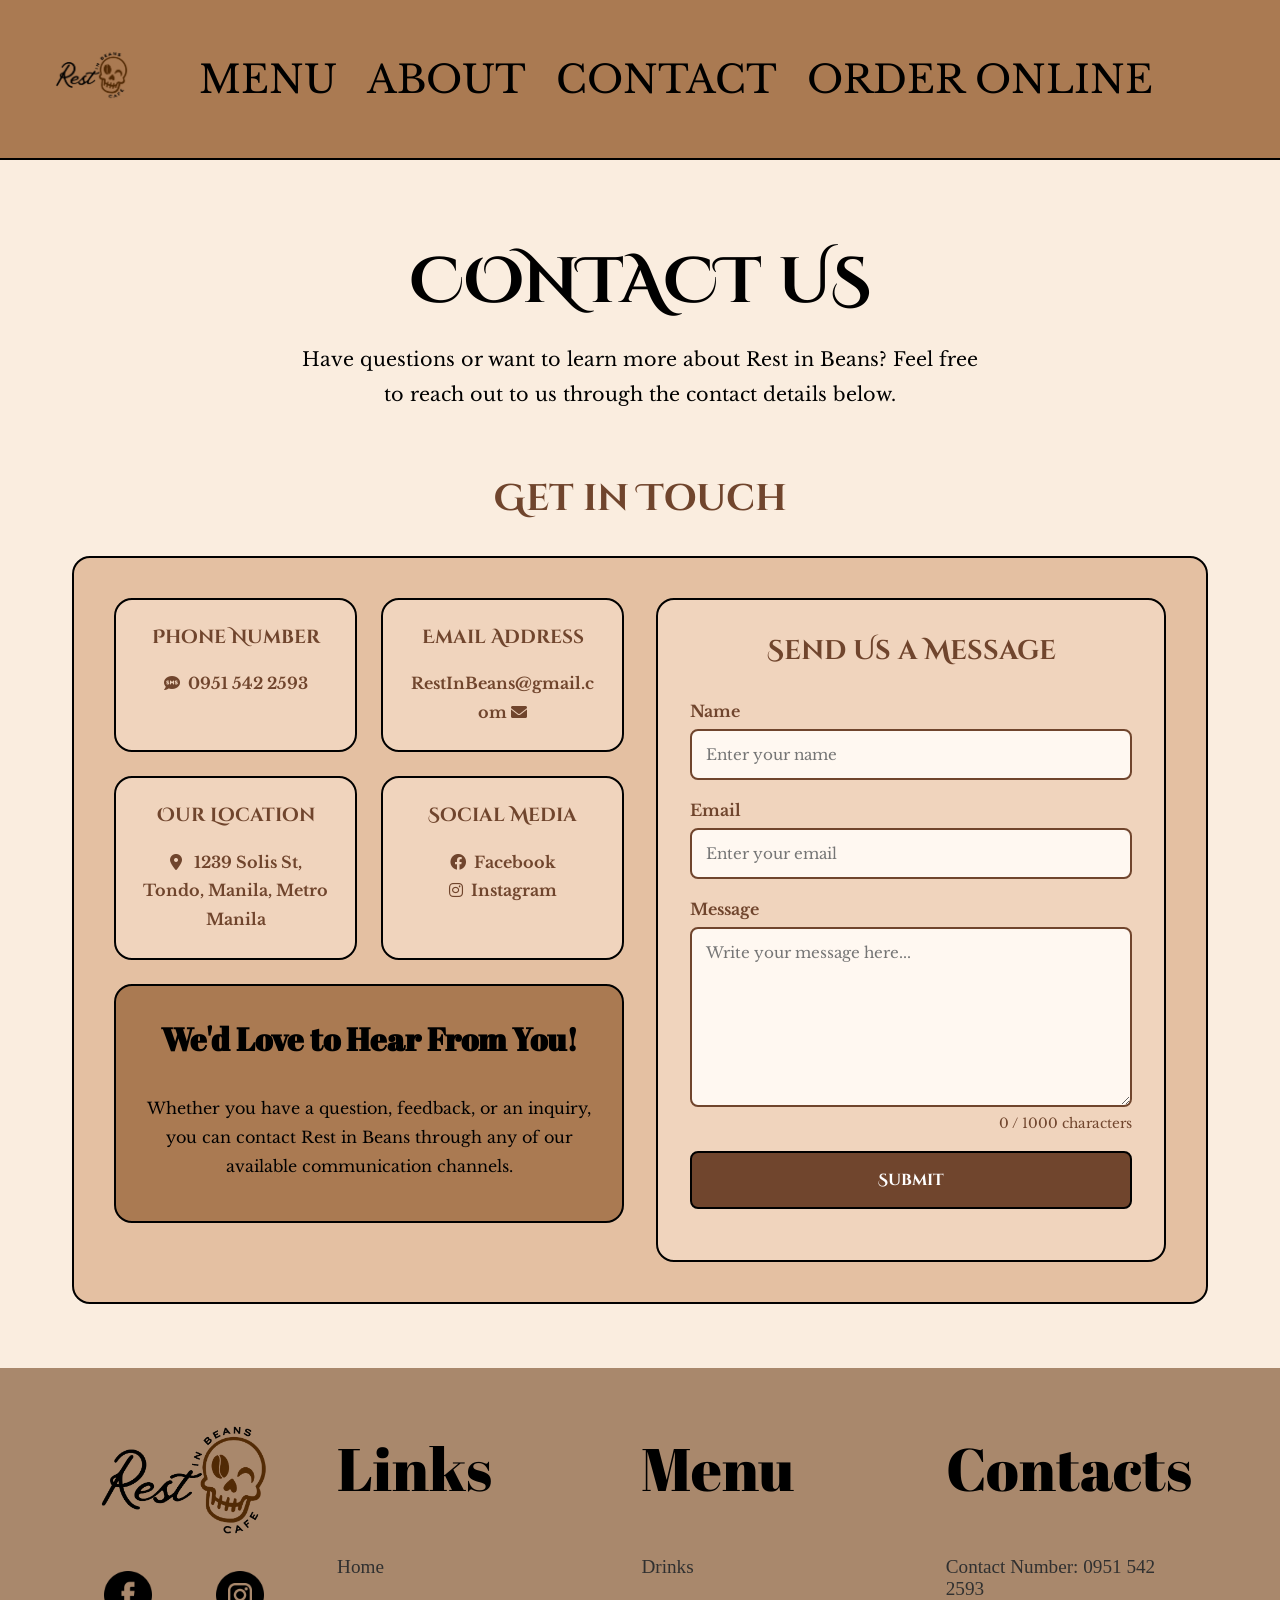
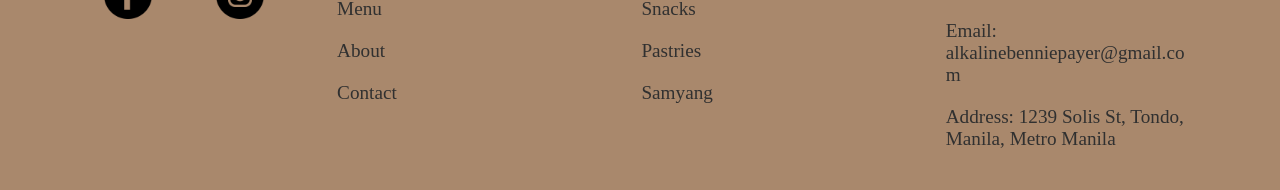
<file: contact.html>
<!DOCTYPE html>
<html lang="en">
<head>
    <meta charset="UTF-8">
    <meta name="viewport" content="width=device-width, initial-scale=1.0">
    <title>Contact Us | Rest in Beans</title>
    <link rel="stylesheet" href="style.css">

    <link rel="preconnect" href="https://fonts.googleapis.com">
    <link rel="preconnect" href="https://fonts.gstatic.com" crossorigin>
    <link href="https://fonts.googleapis.com/css2?family=Libre+Baskerville:wght@400;700&family=Abril+Fatface&family=Cinzel+Decorative:wght@400;700&display=swap" rel="stylesheet">
    <link rel="stylesheet" href="https://cdnjs.cloudflare.com/ajax/libs/font-awesome/6.0.0/css/all.min.css">

    <style>
        .contact-hero {
            text-align: center;
            padding: 5rem 2rem 2rem;
        }

        .contact-hero h1 {
            font-family: "Cinzel Decorative", serif;
            font-size: clamp(2rem, 5vw, 4rem);
            margin: 0 0 1rem;
        }

        .contact-hero p {
            font-family: "Libre Baskerville", serif;
            font-size: clamp(1rem, 2vw, 1.2rem);
            line-height: 1.8;
            max-width: 700px;
            margin: auto;
        }

        .contact-content {
            max-width: 1200px;
            margin: 1rem auto 4rem;
            padding: 0 2rem;
        }

        .contact-heading {
            text-align: center;
            font-family: "Cinzel Decorative", serif;
            color: #70452d;
            font-size: clamp(1.5rem, 3vw, 2.3rem);
            margin-bottom: 2rem;
        }

        .contact-container {
            display: grid;
            grid-template-columns: 1fr 1fr;
            gap: 2rem;
            background: #e4c0a2;
            border: 2px solid black;
            border-radius: 18px;
            padding: 2.5rem;
        }

        .contact-info {
            display: flex;
            flex-direction: column;
            gap: 1.5rem;
            font-family: "Libre Baskerville", serif;
        }

        .contact-grid {
            display: grid;
            grid-template-columns: repeat(2, minmax(0, 1fr));
            gap: 1.5rem;
        }

        .contact-card {
            background: #f0d4bd;
            border: 2px solid black;
            border-radius: 18px;
            padding: 1.5rem;
            text-align: center;
            overflow-wrap: anywhere;
        }

        .contact-card h3 {
            font-family: "Cinzel Decorative", serif;
            color: #70452d;
            font-size: 1.2rem;
            margin-top: 0;
        }

        .contact-card p {
            font-family: "Libre Baskerville", serif;
            line-height: 1.8;
            margin-bottom: 0;
        }

        .contact-card a {
            color: #70452d;
            font-weight: bold;
        }

        .contact-card a:hover {
            color: #aa7a52;
        }

        .contact-highlight {
            padding: 1.5rem;
            background: #aa7a52;
            border: 2px solid black;
            border-radius: 18px;
            text-align: center;
            font-family: "Libre Baskerville", serif;
            line-height: 1.8;
        }

        .contact-highlight h2 {
            font-family: "Abril Fatface", serif;
            font-size: 2rem;
            margin-top: 0;
        }

        .contact-form-container {
            background: #f0d4bd;
            border: 2px solid black;
            border-radius: 18px;
            padding: 2rem;
            font-family: "Libre Baskerville", serif;
        }

        .contact-form-container h2 {
            font-family: "Cinzel Decorative", serif;
            color: #70452d;
            text-align: center;
            font-size: 1.7rem;
            margin-top: 0;
            margin-bottom: 2rem;
        }

        .contact-form {
            display: flex;
            flex-direction: column;
            gap: 1.2rem;
        }

        .form-group {
            display: flex;
            flex-direction: column;
            gap: 0.5rem;
        }

        .form-group label {
            font-weight: bold;
            color: #70452d;
        }

        .form-group input,
        .form-group textarea {
            width: 100%;
            box-sizing: border-box;
            padding: 0.9rem;
            border: 2px solid #70452d;
            border-radius: 8px;
            background: #fff8f1;
            font-family: "Libre Baskerville", serif;
            font-size: 0.95rem;
        }

        .form-group textarea {
            min-height: 180px;
            resize: vertical;
        }

        .character-counter {
            margin: 0;
            text-align: right;
            color: #70452d;
            font-size: 0.85rem;
        }

        .contact-form button {
            padding: 1rem;
            background: #70452d;
            color: white;
            border: 2px solid black;
            border-radius: 8px;
            font-family: "Cinzel Decorative", serif;
            font-size: 1rem;
            font-weight: bold;
            cursor: pointer;
            transition: background 0.3s ease;
        }

        .contact-form button:hover {
            background: #aa7a52;
        }

        .form-status {
            margin: 0;
            text-align: center;
            line-height: 1.6;
            color: #70452d;
            font-size: 0.9rem;
        }

        @media (max-width: 800px) {
            .contact-container {
                grid-template-columns: 1fr;
                padding: 1.5rem;
            }
        }

        @media (max-width: 600px) {
            .contact-hero {
                padding: 3rem 1.5rem;
            }

            .contact-content {
                margin: 2.5rem auto;
                padding: 0 1.2rem;
            }

            .contact-grid {
                grid-template-columns: 1fr;
            }

            .contact-container {
                padding: 1rem;
            }

            .contact-form-container {
                padding: 1.5rem;
            }
        }
    </style>
</head>

<body id="top">

    <nav class="navbar">
        <ul>
            <li>
                <a href="index.html">
                    <img src="images/Logo.png" class="logo" alt="Rest in Beans logo">
                </a>
            </li>
            <li><a href="RestinBeansCafe-menu/menu.html">MENU</a></li>
            <li><a href="about.html">ABOUT</a></li>
            <li><a href="contact.html">CONTACT</a></li>
            <li><a href="RestinBeansCafe-menu/RestinBeansCafe-menu-items/Espresso/order.html">ORDER ONLINE</a></li>
        </ul>
    </nav>

    <main>
        <section class="contact-hero">
            <h1>CONTACT US</h1>
            <p>
                Have questions or want to learn more about Rest in Beans?
                Feel free to reach out to us through the contact details below.
            </p>
        </section>

        <section class="contact-content">
            <h2 class="contact-heading">Get in Touch</h2>

            <div class="contact-container">

                <div class="contact-info">

                    <div class="contact-grid">

                        <div class="contact-card">
                            <h3>Phone Number</h3>
                            <p>
                                <a href="tel:09515422593"><i class="fa-solid fa-comment-sms"></i>&ensp;0951 542 2593</a>
                            </p>
                        </div>

                        <div class="contact-card">
                            <h3>Email Address</h3>
                            <p>
                                <a href="mailto:RestInBeans@gmail.com" class="email-link">
                                    RestInBeans@gmail.com
                                    <i class="fa-solid fa-envelope"></i>
                                </a>
                            </p>
                        </div>

                        <div class="contact-card">
                            <h3>Our Location</h3>
                            <p>
                                <a href="https://maps.app.goo.gl/7FL7CKFWvZQ9zd1f7"
                                target="_blank" rel="noopener noreferrer">
                                    <i class="fa-solid fa-location-dot"></i> &ensp;1239 Solis St, Tondo, Manila, Metro Manila
                                </a>
                            </p>
                        </div>

                        <div class="contact-card">
                            <h3>Social Media</h3>
                            <p>
                                <a href="https://www.facebook.com/profile.php?id=61584630794768"
                                   target="_blank" rel="noopener noreferrer"><i class="fa-brands fa-facebook"></i>&ensp;Facebook</a>
                                <br>
                                <a href="https://www.instagram.com/rest.in.beans/"
                                   target="_blank" rel="noopener noreferrer"><i class="fa-brands fa-instagram"></i>&ensp;Instagram</a>
                            </p>
                        </div>

                    </div>

                    <div class="contact-highlight">
                        <h2>We'd Love to Hear From You!</h2>
                        <p>
                            Whether you have a question, feedback, or an inquiry,
                            you can contact Rest in Beans through any of our
                            available communication channels.
                        </p>
                    </div>

                </div>

                <div class="contact-form-container">
                    <h2>Send Us a Message</h2>

                    <form class="contact-form" action="#" method="POST">

                        <div class="form-group">
                            <label for="name">Name</label>
                            <input
                                type="text"
                                id="name"
                                name="name"
                                placeholder="Enter your name"
                                required
                            >
                        </div>

                        <div class="form-group">
                            <label for="email">Email</label>
                            <input
                                type="email"
                                id="email"
                                name="email"
                                placeholder="Enter your email"
                                required
                            >
                        </div>

                        <div class="form-group">
                            <label for="message">Message</label>
                            <textarea
                                id="message"
                                name="message"
                                placeholder="Write your message here..."
                                maxlength="1000"
                                required
                            ></textarea>
                            <p class="character-counter" id="message-counter">0 / 1000 characters</p>
                        </div>

                        <button type="submit">Submit</button>

                        <p class="form-status" id="form-status" role="status" aria-live="polite"></p>

                    </form>
                </div>

            </div>
        </section>
    </main>

    <footer>
        <div class="footer_area">

            <div class="footer_section1">
                <div>
                    <img src="images/Logo.png" class="footer_logo" alt="Rest in Beans logo">
                </div>

                <div class="socmed_area">
                    <a href="https://www.facebook.com/profile.php?id=61584630794768"
                       target="_blank" rel="noopener noreferrer">
                        <img src="images/footer/facebook.png" class="footer_socmed" alt="Facebook">
                    </a>

                    <a href="https://www.instagram.com/rest.in.beans/"
                       target="_blank" rel="noopener noreferrer">
                        <img src="images/footer/instagram.png" class="footer_socmed" alt="Instagram">
                    </a>
                </div>
            </div>

            <div class="footer_section2">
                <h1 class="footer_heading">Links</h1>
                <ul class="footer_list">
                    <li><a href="index.html">Home</a></li>
                    <li><a href="RestinBeansCafe-menu/menu.html">Menu</a></li>
                    <li><a href="about.html">About</a></li>
                    <li><a href="contact.html">Contact</a></li>
                </ul>
            </div>

            <div class="footer_section2">
                <h1 class="footer_heading">Menu</h1>
                <ul class="footer_list">
                    <li><a href="RestinBeansCafe-menu/menu.html#espresso">Drinks</a></li>
                    <li><a href="RestinBeansCafe-menu/menu.html#snacks">Snacks</a></li>
                    <li><a href="RestinBeansCafe-menu/menu.html#pastries">Pastries</a></li>
                    <li><a href="RestinBeansCafe-menu/menu.html#samyang">Samyang</a></li>
                </ul>
            </div>

            <div class="footer_section2">
                <h1 class="footer_heading">Contacts</h1>
                <ul class="footer_list">
                    <li><a href="tel:09515422593">Contact Number: 0951 542 2593</a></li>
                    <li><a href="mailto:alkalinebenniepayer@gmail.com">Email: alkalinebenniepayer@gmail.com</a></li>
                    <li>
                        <a href="https://maps.app.goo.gl/7FL7CKFWvZQ9zd1f7"
                        target="_blank" rel="noopener noreferrer">
                            Address: 1239 Solis St, Tondo, Manila, Metro Manila
                        </a>
                    </li>
                </ul>
            </div>

        </div>
    </footer>

    <script>
        const contactForm = document.querySelector(".contact-form");
        const formStatus = document.querySelector("#form-status");
        const messageField = document.querySelector("#message");
        const messageCounter = document.querySelector("#message-counter");

        function updateMessageCounter() {
            messageCounter.textContent =
                messageField.value.length + " / 1000 characters";
        }

        messageField.addEventListener("input", updateMessageCounter);

        contactForm.addEventListener("submit", function (event) {
            event.preventDefault();

            const formData = new FormData(contactForm);
            const submission = Object.fromEntries(formData.entries());

            console.log("Contact form submission:", submission);

            formStatus.textContent =
                "Your message was recorded for this website demonstration. It has not been sent to the café.";

            contactForm.reset();
            updateMessageCounter();
        });
    </script>

</body>
</html>
</file>
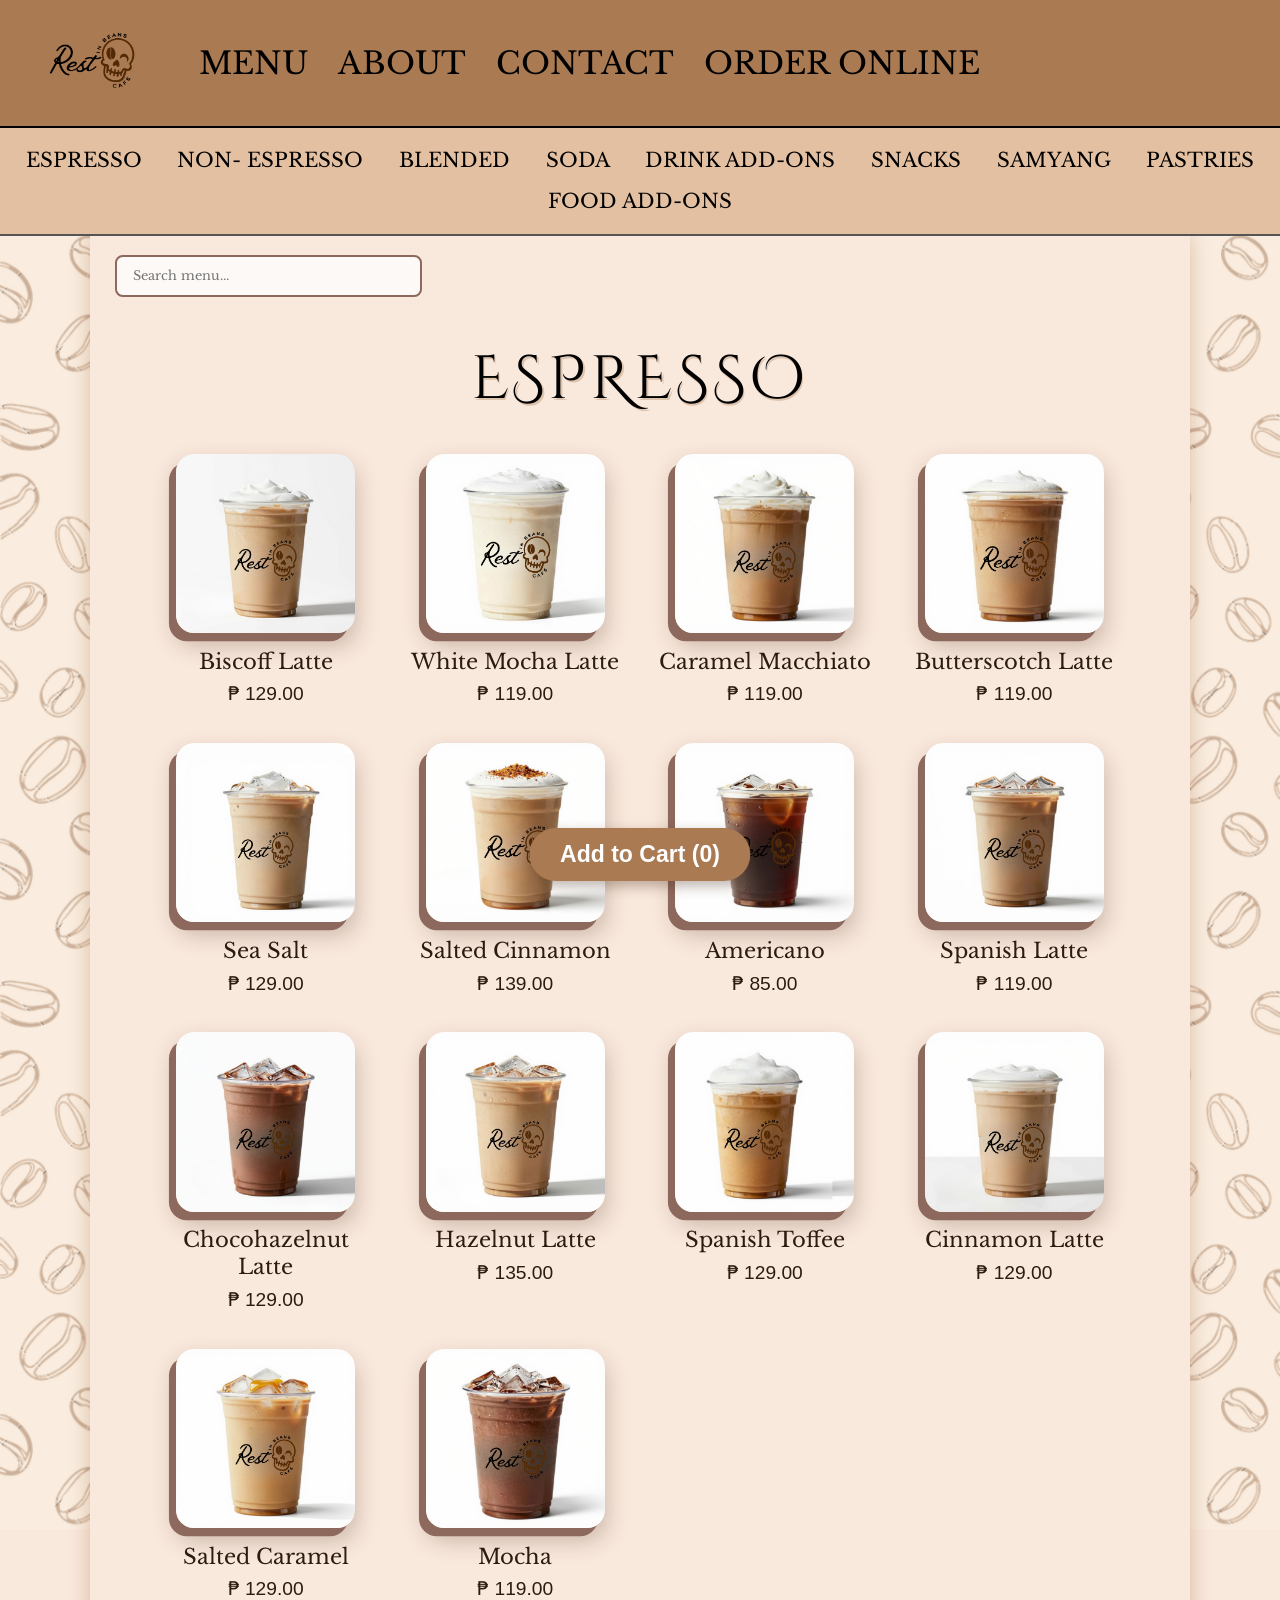
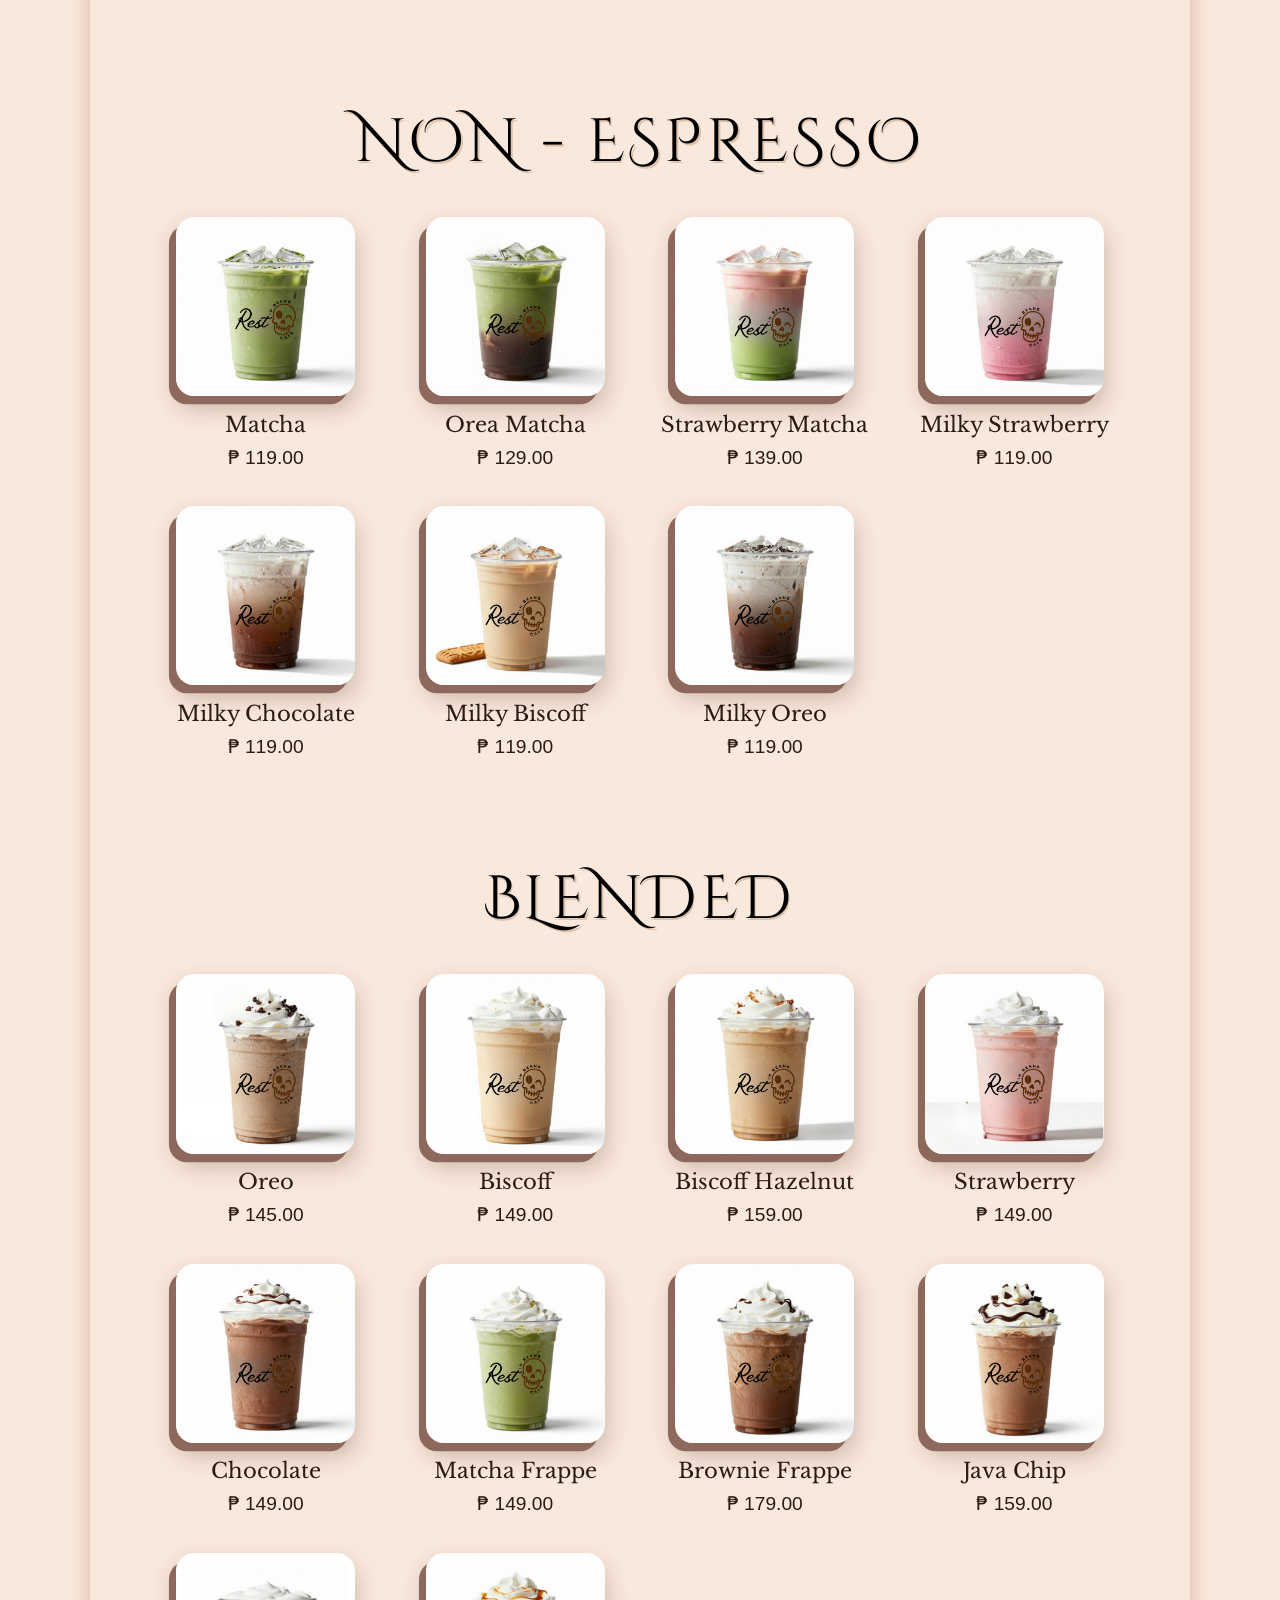
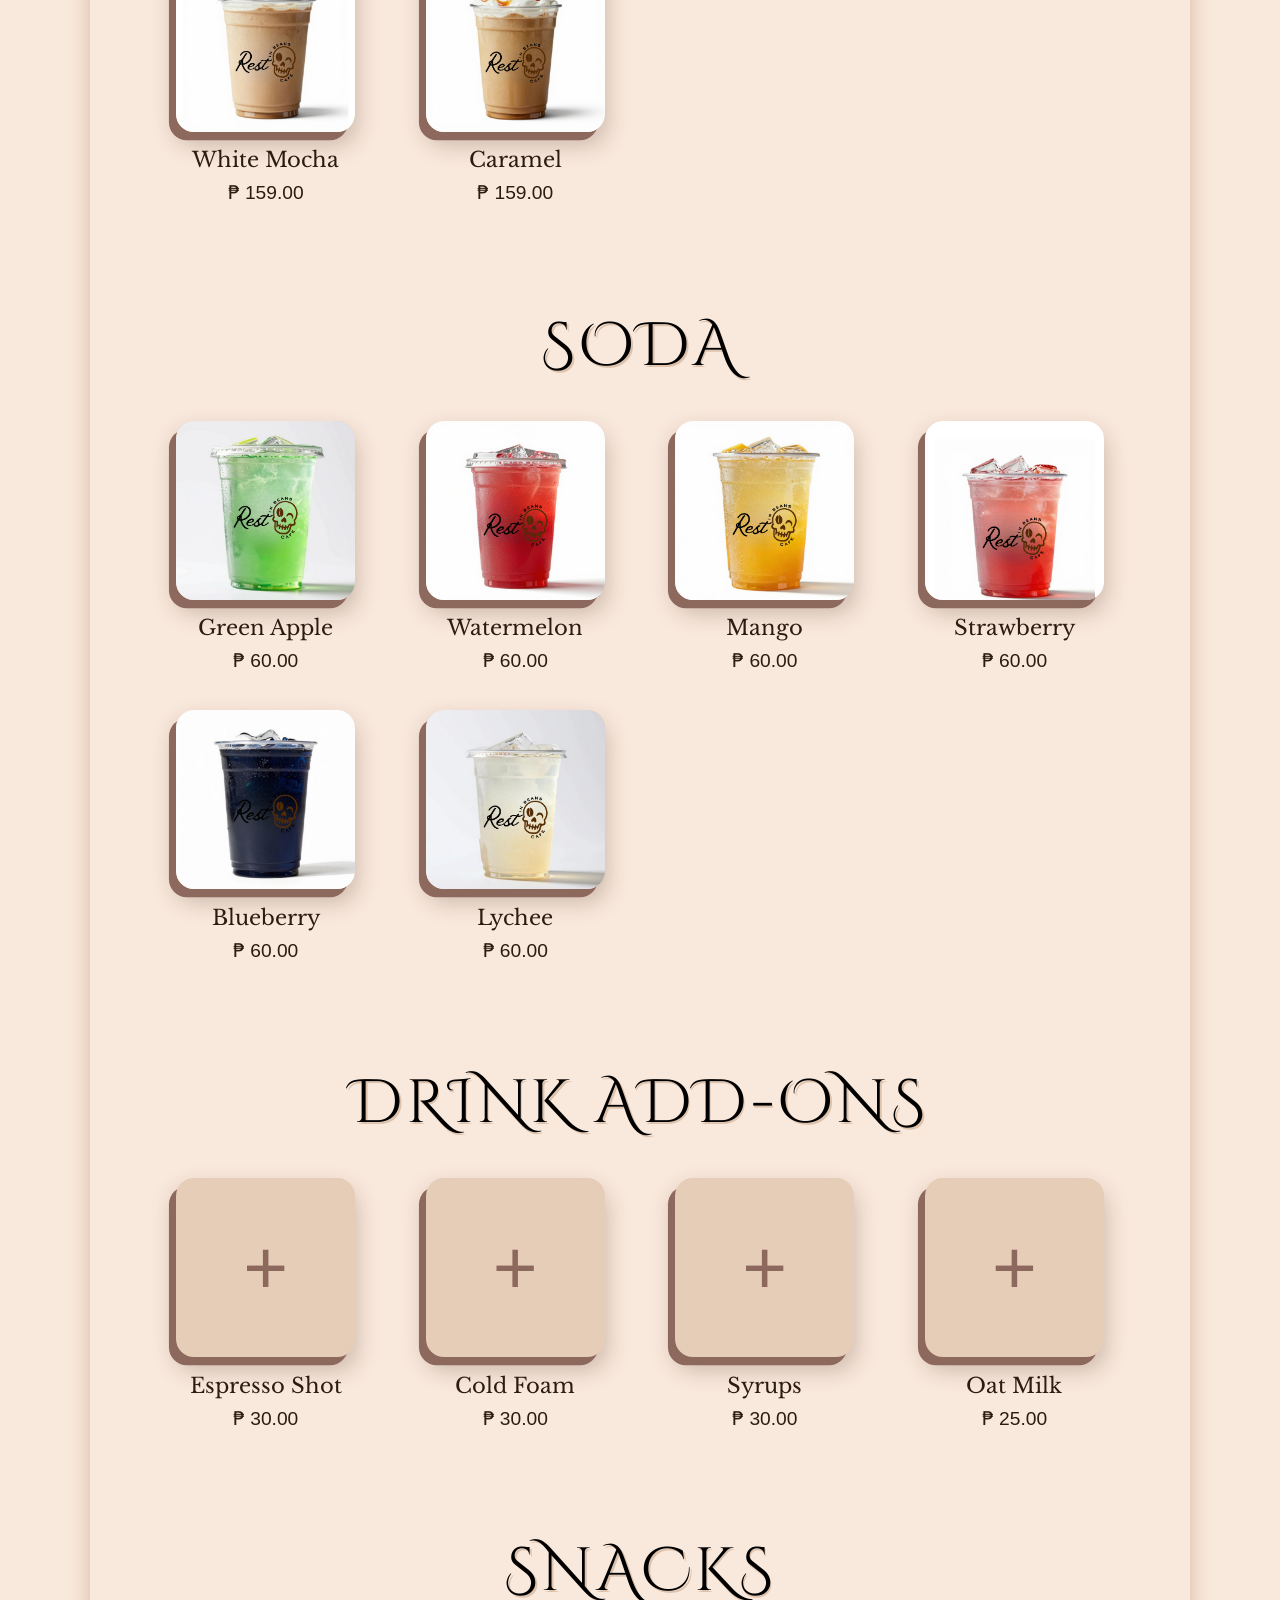
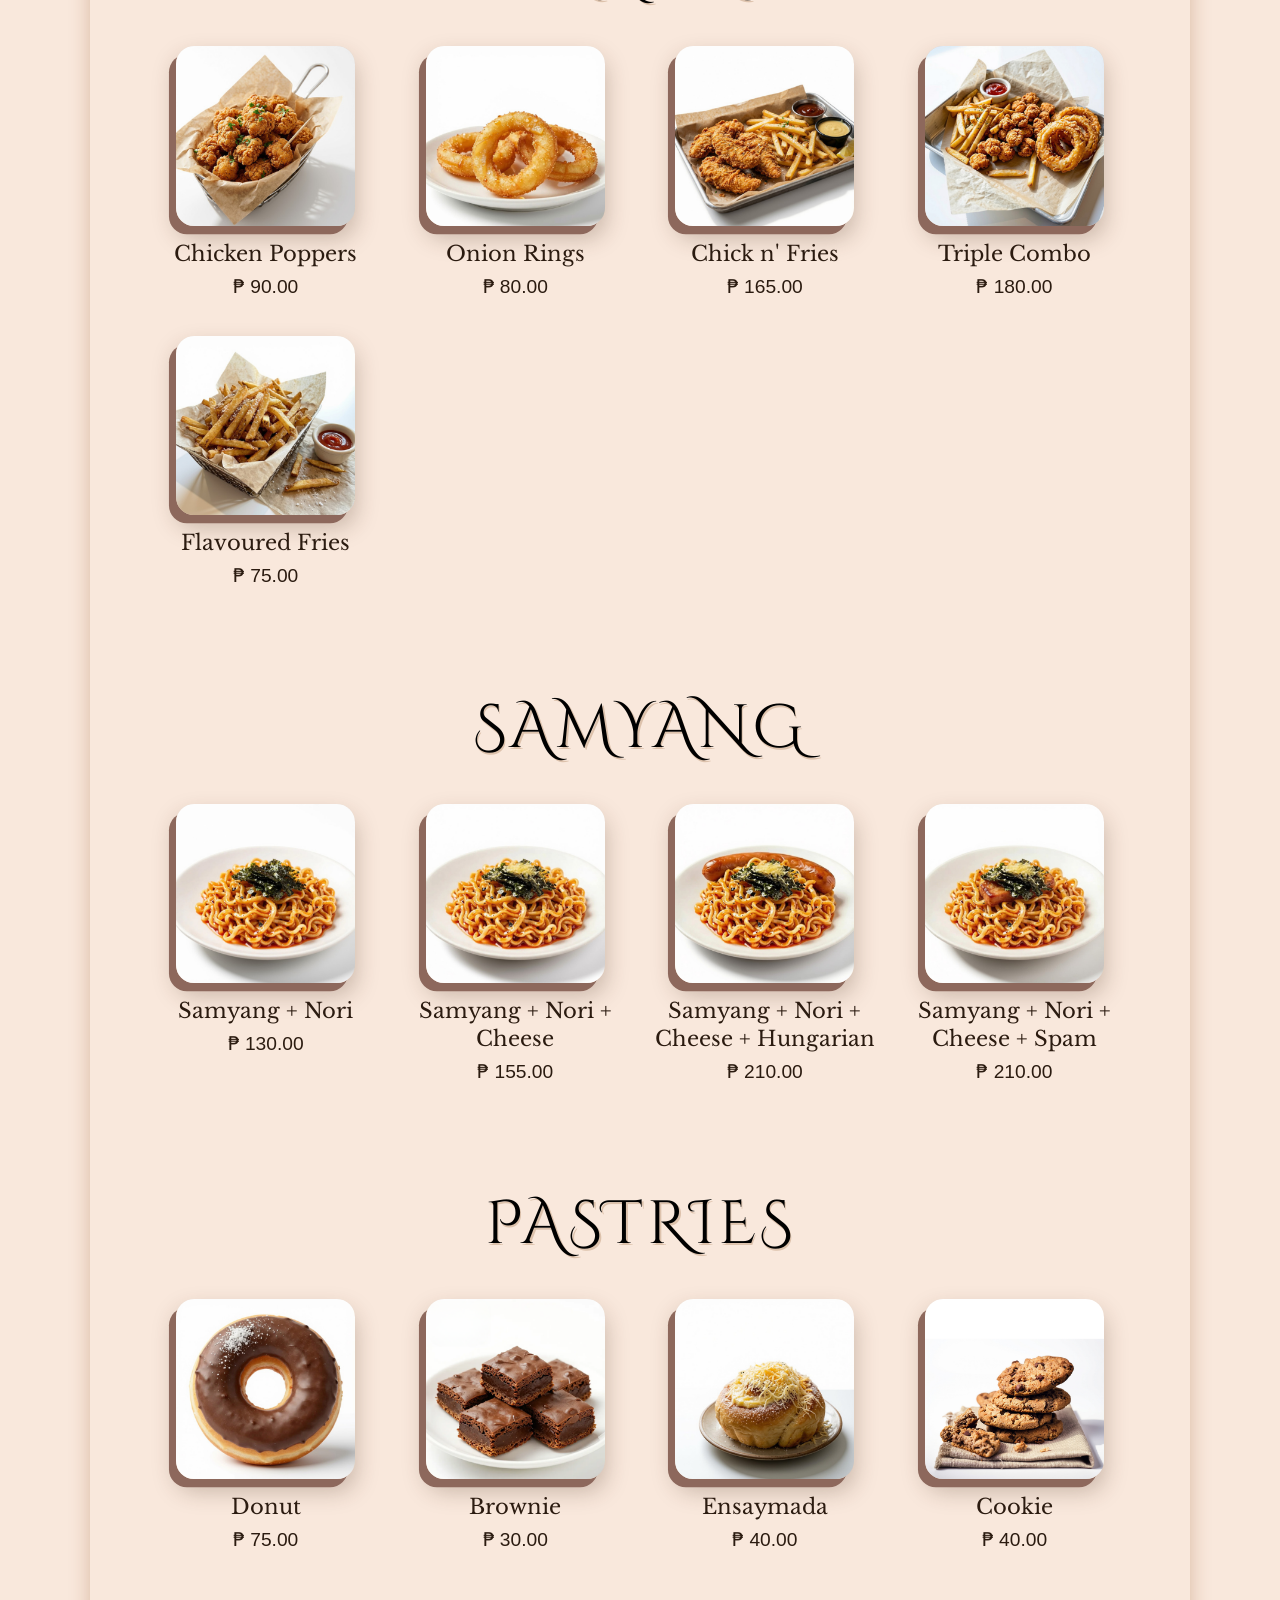
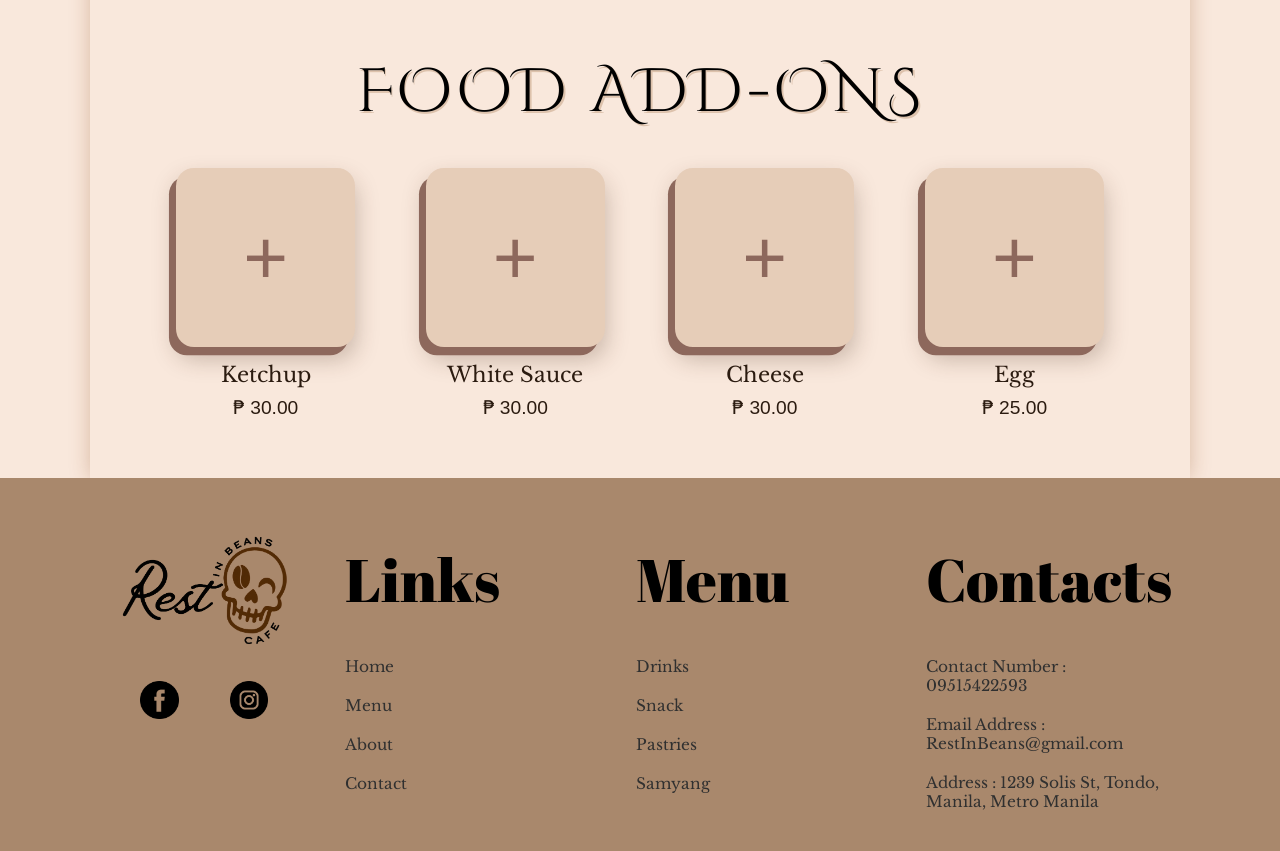
<file: RestinBeansCafe-menu/menu.html>
<!DOCTYPE html>
<html lang="en">
<head>
    <meta charset="UTF-8">
    <meta name="viewport" content="width=device-width, initial-scale=1">
    <title>Menu | Rest in Beans</title>
    <link rel="stylesheet" href="menu.css">
    <link rel="preconnect" href="https://fonts.googleapis.com">
    <link rel="preconnect" href="https://fonts.gstatic.com" crossorigin>
    <link href="https://fonts.googleapis.com/css2?family=Libre+Baskerville:wght@400;700&family=Abril+Fatface&family=Cinzel+Decorative:wght@400;700&display=swap" rel="stylesheet">
</head>
<body>

    <!-- Top bar -->
    <nav class="navbar">
    <ul>
        <li><a href="../index.html"><img src="Menu Items (Fixed)/Logo.png" class="logo" alt="Rest in Beans logo"></a></li>
        <li><a href="menu.html">MENU</a></li>
        <li><a href="../about.html">ABOUT</a></li>
        <li><a href="../contact.html">CONTACT</a></li>
        <li><a href="RestinBeansCafe-menu-items/Espresso/order.html">ORDER ONLINE</a></li>
    </ul>
    </nav>

    <!-- Category -->
    <nav class="tabs">
        <a href="#espresso" class="active">ESPRESSO</a>
        <a href="#non-espresso">NON- ESPRESSO</a>
        <a href="#blended">BLENDED</a>
        <a href="#soda">SODA</a>
        <a href="#drink-addons">DRINK ADD-ONS</a>
        <a href="#snacks">SNACKS</a>
        <a href="#samyang">SAMYANG</a>
        <a href="#pastries">PASTRIES</a>
        <a href="#food-addons">FOOD ADD-ONS</a>
    </nav>

    <main>

        <div class="menu-search">
            <input
                type="search"
                id="menu-search"
                placeholder="Search menu..."
                aria-label="Search menu items"
            >
        </div>

        <!-- Espresso -->
        <section id="espresso">
            
            <h2>ESPRESSO</h2>
            
            <div class="cards">
                
               <div class="card">
                    <div class="photo">
                        <img src="Menu Items (Fixed)/espresso_biscofflatte.png" alt="Biscoff Latte"> 
                        
                    </div>
                    <p class="name">Biscoff Latte<span class="hover-text">A beautiful blend of creamy beige milk and rich espresso, crowned with warm golden-brown Biscoff tones.</span></p>                       
                    <p class="price">₱ 129.00</p>
                </div>
                
                <div class="card">
                    <div class="photo">
                        <img src="Menu Items (Fixed)/espresso_whitemochalatte.png" alt="White Mocha Latte">
                    </div>
                    <p class="name">White Mocha Latte<span class="hover-text">Smooth ivory-white milk swirled with espresso, creating a delicate contrast of cream and coffee brown.</span></p>
                    <p class="price">₱ 119.00</p>
                </div>
                
                <div class="card" id="2">
                    <div class="photo">
                        <img src="Menu Items (Fixed)/espresso_caramelmacchiato.png" alt="Caramel Macchiato">
                    </div>
                    <p class="name">Caramel Macchiato<span class="hover-text">Layers of silky white milk, deep espresso, and glistening golden caramel drizzle.</span></p>
                    <p class="price">₱ 119.00</p>
                </div>
                
                <div class="card">
                    <div class="photo">
                        <img src="Menu Items (Fixed)/espresso_butterscotchlatte.png" alt="Butterscotch Latte">
                    </div>
                    <p class="name">Butterscotch Latte<span class="hover-text">A creamy caramel-colored delight with buttery golden hues and rich coffee-brown layers.</span></p>
                    <p class="price">₱ 119.00</p>
                </div>
                
                <div class="card">
                    <div class="photo">
                        <img src="Menu Items (Fixed)/espresso_seasalt.png" alt="Sea Salt">
                    </div>
                    <p class="name">Sea Salt<span class="hover-text">Smooth, creamy coffee tones with a delicate beige finish and a hint of frothy white.</span></p>
                    <p class="price">₱ 129.00</p>
                </div>
                
                <div class="card">
                    <div class="photo">
                        <img src="Menu Items (Fixed)/espresso_saltedcinnamon.png" alt="Salted Cinnamon">
                    </div>
                    <p class="name">Salted Cinnamon<span class="hover-text">Warm cinnamon-brown coffee topped with creamy beige tones and a touch of golden spice.</span></p>
                    <p class="price">₱ 139.00</p>
                </div>
                
                <div class="card">
                    <div class="photo">
                        <img src="Menu Items (Fixed)/espresso_americano.png" alt="Americano">
                    </div>
                    <p class="name">Americano<span class="hover-text">Deep, dark espresso brown with a rich amber crema floating on top.</span></p>
                    <p class="price">₱ 85.00</p>
                </div>
                
                <div class="card" id="4">
                    <div class="photo">
                        <img src="Menu Items (Fixed)/espresso_spanishlatte.png" alt="Spanish Latte">
                    </div>
                    <p class="name">Spanish Latte<span class="hover-text">Beautifully blended layers of milky beige and rich coffee brown with a silky caramel finish.</span></p>
                    <p class="price">₱ 119.00</p>
                </div>
                
                <div class="card" id="3">
                    <div class="photo">
                        <img src="Menu Items (Fixed)/espresso_chocohazelnut.png" alt="Chocohazelnut Latte">
                    </div>
                    <p class="name">Chocohazelnut Latte<span class="hover-text">Decadent chocolate-brown coffee infused with warm hazelnut tones and creamy highlights.</span></p>
                    <p class="price">₱ 129.00</p>
                </div>
                
                <div class="card">
                    <div class="photo">
                        <img src="Menu Items (Fixed)/espresso_hazelnutlatte.png" alt="Hazelnut Latte">
                    </div>
                    <p class="name">Hazelnut Latte<span class="hover-text">Light caramel-beige milk infused with espresso, creating a warm, nutty brown finish.</span></p>
                    <p class="price">₱ 135.00</p>
                </div>
                
                <div class="card">
                    <div class="photo">
                        <img src="Menu Items (Fixed)/espresso_spanishtoffee.png" alt="Spanish Toffee">
                    </div>
                    <p class="name">Spanish Toffee<span class="hover-text">Golden toffee hues swirled into creamy coffee, delivering a rich amber and caramel appearance.</span></p>
                    <p class="price">₱ 129.00</p>
                </div>
                
                <div class="card" id="1">
                    <div class="photo">
                        <img src="Menu Items (Fixed)/espresso_cinammonlatte.png" alt="Cinnamon Latte">
                    </div>
                    <p class="name">Cinnamon Latte<span class="hover-text">Creamy coffee brown accented with warm cinnamon hues and a soft, milky finish.</span></p>
                    <p class="price">₱ 129.00</p>
                </div>
                
                <div class="card">
                    <div class="photo">
                        <img src="Menu Items (Fixed)/espresso_saltedcaramel.png" alt="Salted Caramel">
                    </div>
                    <p class="name">Salted Caramel<span class="hover-text">Velvety cream and espresso topped with luscious golden caramel tones.</span></p>
                    <p class="price">₱ 129.00</p>
                </div>
                
                <div class="card">
                    <div class="photo">
                        <img src="Menu Items (Fixed)/espresso_mocha.png" alt="Mocha">
                    </div>
                    <p class="name">Mocha<span class="hover-text">A rich combination of deep chocolate brown and smooth espresso, finished with creamy undertones.</span></p>
                    <p class="price">₱ 119.00</p>
                </div>
                
            </div>
        </section>

        <!-- Non-espresso -->
        <section id="non-espresso">
            <h2>NON - ESPRESSO</h2>

            <div class="cards">
                <div class="card">
                    <div class="photo">
                        <img src="Menu Items (Fixed)/non_matcha.png" alt="Matcha">
                    </div>
                    <p class="name">Matcha<span class="hover-text">A vibrant earthy-green drink with smooth, creamy undertones and a refreshing matcha finish.</span></p>
                    <p class="price">₱ 119.00</p>
                </div>
                
                <div class="card">
                    <div class="photo">
                        <img src="Menu Items (Fixed)/non_oreomatcha.png" alt="Orea Matcha">
                    </div>
                    <p class="name">Orea Matcha<span class="hover-text">Fresh matcha green blended with creamy white milk and scattered dark chocolate cookie bits.</span></p>
                    <p class="price">₱ 129.00</p>
                </div>
                
                <div class="card">
                    <div class="photo">
                        <img src="Menu Items (Fixed)/non_strawberrymatcha.png" alt="Strawberry Matcha">
                    </div>
                    <p class="name">Strawberry Matcha<span class="hover-text">A stunning contrast of pastel strawberry pink, creamy white, and vibrant matcha green.</span></p>
                    <p class="price">₱ 139.00</p>
                </div>
                
                <div class="card">
                    <div class="photo">
                        <img src="Menu Items (Fixed)/non_strawberry.png" alt="Milky Strawberry">
                    </div>
                    <p class="name">Milky Strawberry<span class="hover-text">A dreamy pastel-pink drink with soft milky-white swirls and sweet strawberry hues.</span></p>
                    <p class="price">₱ 119.00</p>
                </div>
                
                <div class="card">
                    <div class="photo">
                        <img src="Menu Items (Fixed)/non_chocolate.png" alt="Milky Chocolate">
                    </div>
                    <p class="name">Milky Chocolate<span class="hover-text">Rich chocolate-brown tones beautifully blended with smooth, creamy white milk.</span></p>
                    <p class="price">₱ 119.00</p>
                </div>
                
                <div class="card">
                    <div class="photo">
                        <img src="Menu Items (Fixed)/non_biscoff.png" alt="Milky Biscoff">
                    </div>
                    <p class="name">Milky Biscoff<span class="hover-text">Golden biscuit-brown shades mixed with velvety cream for a warm, caramel-inspired appearance.</span></p>
                    <p class="price">₱ 119.00</p>
                </div>
                
                <div class="card">
                    <div class="photo">
                        <img src="Menu Items (Fixed)/non_oreo.png" alt="Milky Oreo">
                    </div>
                    <p class="name">Milky Oreo<span class="hover-text">Creamy white milk filled with dark chocolate cookie crumbles for a striking black-and-white contrast.</span></p>
                    <p class="price">₱ 119.00</p>
                </div>
                
            </div>
        </section>

        <!-- Blended -->
        <section id="blended">

            <h2>BLENDED</h2>

            <div class="cards">

                <div class="card">
                    <div class="photo">
                        <img src="Menu Items (Fixed)/blended_oreo.png" alt="Oreo">
                    </div>
                    <p class="name">Oreo<span class="hover-text">A creamy white blended treat speckled with crushed dark chocolate cookies.</span></p>
                    <p class="price">₱ 145.00</p>
                </div>
                
                <div class="card">
                    <div class="photo">
                        <img src="Menu Items (Fixed)/blended_biscoff.png" alt="Biscoff">
                    </div>
                    <p class="name">Biscoff<span class="hover-text">Golden caramel-brown blended goodness with warm biscuit tones and a creamy finish.</span></p>
                    <p class="price">₱ 149.00</p>
                </div>
                
                <div class="card">
                    <div class="photo">
                        <img src="Menu Items (Fixed)/blended_biscoffhazelnut.png" alt="Biscoff Hazelnut">
                    </div>
                    <p class="name">Biscoff Hazelnut<span class="hover-text">A rich golden-brown blend combining toasted hazelnut shades and sweet biscuit tones.</span></p>
                    <p class="price">₱ 159.00</p>
                </div>
                
                <div class="card">
                    <div class="photo">
                        <img src="Menu Items (Fixed)/blended_strawberry.png" alt="Strawberry">
                    </div>
                    <p class="name">Strawberry<span class="hover-text">A refreshing pastel-pink blend bursting with vibrant strawberry-red hues.</span></p>
                    <p class="price">₱ 149.00</p>
                </div>
                
                <div class="card">
                    <div class="photo">
                        <img src="Menu Items (Fixed)/blended_chocolate.png" alt="Chocolate">
                    </div>
                    <p class="name">Chocolate<span class="hover-text">A luscious deep chocolate-brown blend with smooth, creamy cocoa tones.</span></p>
                    <p class="price">₱ 149.00</p>
                </div>
                
                <div class="card">
                    <div class="photo">
                        <img src="Menu Items (Fixed)/blended_matchafrappe.png" alt="Matcha Frappe">
                    </div>
                    <p class="name">Matcha Frappe<span class="hover-text">A refreshing swirl of earthy matcha green blended into a smooth, creamy finish.</span></p>
                    <p class="price">₱ 149.00</p>
                </div>
                
                <div class="card">
                    <div class="photo">
                        <img src="Menu Items (Fixed)/blended_browniefrappe.png" alt="Brownie Frappe">
                    </div>
                    <p class="name">Brownie Frappe<span class="hover-text">A decadent dark chocolate blend with rich cocoa-brown shades reminiscent of freshly baked brownies.</span></p>
                    <p class="price">₱ 179.00</p>
                </div>
                
                <div class="card">
                    <div class="photo">
                        <img src="Menu Items (Fixed)/blended_javachip.png" alt="Java Chip">
                    </div>
                    <p class="name">Java Chip<span class="hover-text">A creamy coffee-brown blend dotted with crunchy dark chocolate chips.</span></p>
                    <p class="price">₱ 159.00</p>
                </div>
                
                <div class="card">
                    <div class="photo">
                        <img src="Menu Items (Fixed)/non_whitemocha.png" alt="White Mocha">
                    </div>
                    <p class="name">White Mocha<span class="hover-text">A smooth ivory-colored blend with delicate coffee-brown swirls and creamy sweetness.</span></p>
                    <p class="price">₱ 159.00</p>
                </div>
                
                <div class="card">
                    <div class="photo">
                        <img src="Menu Items (Fixed)/blended_caramel.png" alt="Caramel">
                    </div>
                    <p class="name">Caramel<span class="hover-text">A golden amber blend with luscious caramel-brown shades and a silky finish.</span></p>
                    <p class="price">₱ 159.00</p>
                </div>
                
            </div>
        </section>

        <!-- Soda -->
        <section id="soda">

            <h2>SODA</h2>

            <div class="cards">

                <div class="card">
                    <div class="photo">
                        <img src="Menu Items (Fixed)/soda_greenapple.png" alt="Green Apple">
                    </div>
                    <p class="name">Green Apple<span class="hover-text">A lively, translucent lime-green refreshment bursting with bright, crisp apple-inspired color.</span></p>
                    <p class="price">₱ 60.00</p>
                </div>

                <div class="card">
                    <div class="photo">
                        <img src="Menu Items (Fixed)/soda_watermelon.png" alt="Watermelon">
                    </div>
                    <p class="name">Watermelon<span class="hover-text">A vibrant watermelon-pink drink with juicy red hues and a refreshing appearance.</span></p>
                    <p class="price">₱ 60.00</p>
                </div>

                <div class="card">
                    <div class="photo">
                        <img src="Menu Items (Fixed)/soda_mango.png" alt="Mango">
                    </div>
                    <p class="name">Mango<span class="hover-text">A tropical golden-yellow refreshment with sunny orange undertones.</span></p>
                    <p class="price">₱ 60.00</p>
                </div>

                <div class="card">
                    <div class="photo">
                        <img src="Menu Items (Fixed)/soda_strawberry.png" alt="Strawberry">
                    </div>
                    <p class="name">Strawberry<span class="hover-text">A brilliant strawberry-red drink with beautiful rosy-pink highlights.</span></p>
                    <p class="price">₱ 60.00</p>
                </div>

                <div class="card">
                    <div class="photo">
                        <img src="Menu Items (Fixed)/soda_blueberry.png" alt="Blueberry">
                    </div>
                    <p class="name">Blueberry<span class="hover-text">A striking deep blue refreshment with rich violet undertones inspired by ripe blueberries.</span></p>
                    <p class="price">₱ 60.00</p>
                </div>

                <div class="card">
                    <div class="photo">
                        <img src="Menu Items (Fixed)/soda_lychee.png" alt="Lychee">
                    </div>
                    <p class="name">Lychee<span class="hover-text">A delicate, crystal-clear drink with a subtle blush-pink tint and an elegant, refreshing look.</span></p>
                    <p class="price">₱ 60.00</p>
                </div>

                       </div>

        </section>

        <!-- Drink Add-ons -->
        <section id="drink-addons">

            <h2>DRINK ADD-ONS</h2>

            <div class="cards">

                <div class="card">
                    <div class="photo addon-photo">
                        <span>+</span>
                    </div>
                    <p class="name">Espresso Shot<span class="hover-text">Add an extra shot of espresso to your drink.</span></p>
                    <p class="price">₱ 30.00</p>
                </div>

                <div class="card">
                    <div class="photo addon-photo">
                        <span>+</span>
                    </div>
                    <p class="name">Cold Foam<span class="hover-text">Add a layer of cold foam to your drink.</span></p>
                    <p class="price">₱ 30.00</p>
                </div>

                <div class="card">
                    <div class="photo addon-photo">
                        <span>+</span>
                    </div>
                    <p class="name">Syrups<span class="hover-text">Add extra syrup flavor to your drink.</span></p>
                    <p class="price">₱ 30.00</p>
                </div>

                <div class="card">
                    <div class="photo addon-photo">
                        <span>+</span>
                    </div>
                    <p class="name">Oat Milk<span class="hover-text">Replace regular milk with oat milk.</span></p>
                    <p class="price">₱ 25.00</p>
                </div>

            </div>

        </section>

        <!-- Snacks -->
        <section id="snacks">

            <h2>SNACKS</h2>

            <div class="cards">

                <div class="card">
                    <div class="photo">
                        <img src="Menu Items (Fixed)/snacks_chickenpoppers.png" alt="Chicken Poppers">
                    </div>
                    <p class="name">Chicken Poppers<span class="hover-text">Bite-sized golden-brown chicken pieces with a crispy, crunchy coating and juicy interior.</span></p>
                    <p class="price">₱ 90.00</p>
                </div>

                <div class="card">
                    <div class="photo">
                        <img src="Menu Items (Fixed)/snacks_onionrings.png" alt="Onion Rings">
                    </div>
                    <p class="name">Onion Rings<span class="hover-text">Beautifully golden onion rings with a crisp, toasted exterior and tender onion center.</span></p>
                    <p class="price">₱ 80.00</p>
                </div>
                
                <div class="card">
                    <div class="photo">
                        <img src="Menu Items (Fixed)/snacks_chicknfries.png" alt="Chick n' Fries">
                    </div>
                    <p class="name">Chick n' Fries<span class="hover-text">A satisfying combination of golden, crispy fries and crunchy golden-brown chicken pieces.</span></p>
                    <p class="price">₱ 165.00</p>
                </div>

                <div class="card">
                    <div class="photo">
                        <img src="Menu Items (Fixed)/snacks_triplecombo.png" alt="Triple Combo">
                    </div>
                    <p class="name">Triple Combo<span class="hover-text">A delicious assortment of crispy golden snacks featuring a mix of warm, toasted, and golden-brown textures.</span></p>
                    <p class="price">₱ 180.00</p>
                </div>

                <div class="card">
                    <div class="photo">
                        <img src="Menu Items (Fixed)/snacks_flavouredfries.png" alt="Flavoured Fries">
                    </div>
                    <p class="name">Flavoured Fries<span class="hover-text">Perfectly golden fries coated with flavorful seasonings for a colorful, appetizing finish.</span></p>
                    <p class="price">₱ 75.00</p>
                </div>

            </div>

        </section>

        <!-- Samyang -->
        <section id="samyang">
            <h2>SAMYANG</h2>
            <div class="cards">
                <div class="card" id="6">
                    <div class="photo">
                        <img src="Menu Items (Fixed)/samyang_regular.png" alt="Samyang + Nori">
                    </div>
                    <p class="name">Samyang + Nori<span class="hover-text">Fiery red-orange noodles topped with dark emerald-green nori flakes for a bold color contrast.</span></p>
                    <p class="price">₱ 130.00</p>
                </div>
                <div class="card">
                    <div class="photo">
                        <img src="Menu Items (Fixed)/samyang_cheese.png" alt="Samyang + Nori + Cheese">
                    </div>
                    <p class="name">Samyang + Nori + Cheese<span class="hover-text">Spicy red-orange noodles balanced with melted golden-yellow cheese and deep-green nori flakes.</span></p>
                    <p class="price">₱ 155.00</p>
                </div>
                <div class="card" id="5">
                    <div class="photo">
                        <img src="Menu Items (Fixed)/samyang_sausage.png" alt="Samyang + Nori + Cheese + Hungarian">
                    </div>
                    <p class="name">Samyang + Nori + Cheese + Hungarian<span class="hover-text">Fiery orange-red noodles topped with golden melted cheese, dark-green nori, and reddish-brown Hungarian sausage.</span></p>
                    <p class="price">₱ 210.00</p>
                </div>
                <div class="card">
                    <div class="photo">
                        <img src="Menu Items (Fixed)/samyang_spam.png" alt="Samyang + Nori + Cheese + Spam">
                    </div>
                    <p class="name">Samyang + Nori + Cheese + Spam<span class="hover-text">Vibrant red-orange noodles combined with golden cheese, deep-green nori, and savory pinkish-brown Spam.</span></p>
                    <p class="price">₱ 210.00</p>
                </div>
            </div>
        </section>

        <!-- Pastries -->
        <section id="pastries">

            <h2>PASTRIES</h2>

            <div class="cards">

                <div class="card">
                    <div class="photo">
                        <img src="Menu Items (Fixed)/pastry_donut.png" alt="Donut">
                    </div>
                    <p class="name">Donut<span class="hover-text">A soft, golden-brown pastry with a delectable chocolate glazed surface and an irresistible bakery-fresh appearance.</span></p>
                    <p class="price">₱ 75.00</p>
                </div>

                <div class="card">
                    <div class="photo">
                        <img src="Menu Items (Fixed)/pastry_brownies.png" alt="Brownie">
                    </div>
                    <p class="name">Brownie<span class="hover-text">A rich, deep chocolate-brown square with a dense, fudgy center and a slightly crackled top.</span></p>
                    <p class="price">₱ 30.00</p>
                </div>

                <div class="card">
                    <div class="photo">
                        <img src="Menu Items (Fixed)/pastry_ensaymada.png" alt="Ensaymada">
                    </div>
                    <p class="name">Ensaymada<span class="hover-text">A fluffy golden-yellow pastry with a buttery finish and a soft, delicate texture.</span></p>
                    <p class="price">₱ 40.00</p>
                </div>

                <div class="card">
                    <div class="photo">
                        <img src="Menu Items (Fixed)/pastry_cookies.png" alt="Cookie">
                    </div>
                    <p class="name">Cookie<span class="hover-text">A freshly baked golden-brown treat with toasted edges and a warm, inviting appearance.</span></p>
                    <p class="price">₱ 40.00</p>
                </div>

                        </div>

        </section>

        <!-- Food Add-ons -->
        <section id="food-addons">

            <h2>FOOD ADD-ONS</h2>

            <div class="cards">

                <div class="card">
                    <div class="photo addon-photo">
                        <span>+</span>
                    </div>
                    <p class="name">Ketchup<span class="hover-text">An additional serving of ketchup.</span></p>
                    <p class="price">₱ 30.00</p>
                </div>

                <div class="card">
                    <div class="photo addon-photo">
                        <span>+</span>
                    </div>
                    <p class="name">White Sauce<span class="hover-text">An additional serving of white sauce.</span></p>
                    <p class="price">₱ 30.00</p>
                </div>

                <div class="card">
                    <div class="photo addon-photo">
                        <span>+</span>
                    </div>
                    <p class="name">Cheese<span class="hover-text">An additional serving of cheese.</span></p>
                    <p class="price">₱ 30.00</p>
                </div>

                <div class="card">
                    <div class="photo addon-photo">
                        <span>+</span>
                    </div>
                    <p class="name">Egg<span class="hover-text">An additional serving of egg.</span></p>
                    <p class="price">₱ 25.00</p>
                </div>

            </div>

        </section>

        <button id="scrollBtn" title="Go to top">↑</button>

    </main>

    <!-- Footer -->
    <footer>

    <div class="footer_area">

        <div class="footer_section1">
            
            <div>
                <img src="Menu Items (Fixed)/Logo.png" class="footer_logo" alt="Rest in Beans logo">
            </div>


            <div class="socmed_area">
                <a href="https://www.facebook.com/profile.php?id=61584630794768" target="_blank"><img src="Menu Items (Fixed)/footer/facebook.png" class="footer_socmed" alt="Facebook"></a>
                <a href="https://www.instagram.com/rest.in.beans/" target="_blank"><img src="Menu Items (Fixed)/footer/instagram.png" class="footer_socmed" alt="Instagram"></a>
            </div>
        </div>

        <div class="footer_section2">
            <h1 class="footer_heading">Links</h1>

            <ul class="footer_list">
                <li><a href="../index.html">Home</a></li>
                <li><a href="menu.html">Menu</a></li>
                <li><a href="../about.html">About</a></li>
                <li><a href="../contact.html">Contact</a></li>
            </ul>
        </div>

        <div class="footer_section2">
            <h1 class="footer_heading">Menu</h1>

            <ul class="footer_list">
                <li><a href="menu.html">Drinks</a></li>
                <li><a href="menu.html#snacks">Snack</a></li>
                <li><a href="menu.html#pastries">Pastries</a></li>
                <li><a href="menu.html#samyang">Samyang</a></li>
            </ul>
        </div>

        <div class="footer_section2">
            <h1 class="footer_heading">Contacts</h1>

            <ul class="footer_list">
                <li><a>Contact Number : 09515422593</a></li>
                <li><a>Email Address : RestInBeans@gmail.com</a></li>
                <li><a>Address : 1239 Solis St, Tondo, Manila, Metro Manila</a></li>
            </ul>
        </div>

    </div>

</footer>

    <button id="cart-button" type="button">Add to Cart (0)</button>

     <script src="menu.js"></script>

</body>
</html>
</file>
<file: style.css>
/* =========================================================
   RESET / BASE
   ========================================================= */
* {
    box-sizing: border-box;
    scroll-behavior: smooth;
}

a {
    text-decoration: none;
    color: inherit;
}

body {
    margin: 0;
    padding: 0;
    width: 100%;
    overscroll-behavior: none;
    background-color: #faeddf;

    display: grid;
    grid-template-columns: minmax(0, 1fr);
    grid-template-rows: auto 1fr auto;
    grid-template-areas:
        "header"
        "main"
        "footer";
}

img, video {
    max-width: 100%;
}

.main {
    grid-area: main;
}


/* =========================================================
   NAVBAR
   ========================================================= */
.navbar {
    display: flex;
    justify-content: space-between;
    align-items: center;

    height: 10rem;
    min-height: 10rem;
    width: 100%;
    background-color: #aa7a52;
    border-bottom: 2px solid black;
}

.navbar ul {
    list-style-type: none;
    padding: 0;
    margin: 0;
    font-size: 2.4rem;
    display: flex;
    align-items: center;
    justify-content: flex-start;
}

.logo {
    width: clamp(7rem, 12vw, 12rem);
    min-height: auto;
    height: 100%;
    margin-left: 0;
    padding-inline: 1em;
    cursor: pointer;
}

.navbar a {
    color: black;
    text-decoration: none;
    padding: 5px;
    margin: 10px;
    display: block;
    user-select: none;
    cursor: pointer;

    font-family: "Libre Baskerville", serif;
    font-optical-sizing: auto;
    font-weight: 400;
    font-style: normal;
}

.navbar a:hover {
    color: #800000;
    transition: 0.3s;
}

.orderlogo {
    width: clamp(4rem, 8vw, 8rem);
    height: auto;
    margin-right: 1rem;
}


/* =========================================================
   BANNER
   ========================================================= */
.banner {
    display: grid;
    margin: 1.5em;
    margin-bottom: 2rem;
    box-shadow: 0 8px 20px 0 rgba(0, 0, 0, 0.15);
}

.banner_video {
    position: relative;
    display: grid;
    justify-items: center;
    align-items: center;
    min-width: 0;
}

.video_overlay {
    position: absolute;
    bottom: 2rem;
    left: 50%;
    transform: translateX(-50%);
    margin: 0;
    z-index: 1;
}

.video_overlay button {
    padding: 0.6em;
    margin: 1em;
    background-color: #eee1d6;
    border: 2px solid black;
    font-size: 2em;
    font-family: "Libre Baskerville", serif;
    cursor: pointer;
    border-radius: 15px;
    white-space: nowrap;
    box-shadow: 0px 4px 6px rgba(0, 0, 0, 0.3);
}

.video_overlay button:hover {
    background-color: rgb(252, 246, 237);
    transition: 0.3s;
}

.banner_video video {
    width: 100%;
    height: clamp(20rem, 50vw, 45rem);
    object-fit: cover;
    object-position: center;
    display: block;
}


/* =========================================================
   BEST SELLERS / CAROUSEL
   ========================================================= */
.sellerheader {
    font-size: clamp(2rem, 4vw, 3.2rem);
    margin-left: clamp(1rem, 5vw, 5rem);
    letter-spacing: clamp(0.2rem, 0.8vw, 0.7rem);
    font-family: "Mr Dafoe", cursive;
    font-weight: 200;
    font-style: normal;
}

.bestseller_icon {
    height: clamp(4rem, 8vw, 7rem);
    width: auto;
    position: relative;
    top: 15px;
}

.best_seller {
    background-color: #faeddf;
    display: grid;
}

.sellerban {
    font-size: 2rem;
    display: grid;
    justify-items: center;
    padding-inline: 2rem;
}

/* Carousel container: [prev] [viewport] [next] in one row */
.selector {
    width: 100%;
    max-width: 110rem;
    padding: 1.5rem;
    margin-bottom: 4rem;
    background-color: #aa7a52;
    border-radius: 35px;
    border: 2px solid black;

    display: flex;
    flex-direction: row;
    align-items: center;
    gap: 1rem;
}

/* Visible carousel area */
.carousel-viewport {
    flex: 1 1 0;
    min-width: 0;
    overflow: hidden;
}

/* Moving track */
.carousel-track {
    --visible: 3;
    --gap: 1.5rem;

    display: flex;
    flex-direction: row;
    flex-wrap: nowrap;
    gap: var(--gap);
    width: 100%;
    min-width: 0;
    transition: transform 0.5s ease;
}

/* Product cards */
.ProductCard {
    background-color: orange;
    flex: 0 0 calc((100% - (var(--visible) - 1) * var(--gap)) / var(--visible));
    aspect-ratio: 4 / 5;
    border-radius: 25px;
    display: block;
    overflow: hidden;
}

/* Clickable image area */
.product-link {
    position: relative;
    display: block;
    width: 100%;
    height: 100%;
    overflow: hidden;
    border-radius: inherit;
    color: white;
    text-decoration: none;
    isolation: isolate;
}

.product-link img {
    width: 100%;
    height: 100%;
    object-fit: cover;
    display: block;
    transition: transform 0.45s ease;
}

/* Gradient overlay */
.product-link::after {
    content: "";
    position: absolute;
    inset: 0;
    background: linear-gradient(
        to top,
        rgba(25, 14, 8, 0.20) 0%,
        rgba(25, 14, 8, 0.08) 35%,
        rgba(25, 14, 8, 0) 72%
    );
    transition: background 0.35s ease;
    pointer-events: none;
}

/* Product names */
.product-name {
    position: absolute;
    z-index: 1;
    left: 1rem;
    right: 1rem;
    bottom: 1.2rem;
    color: rgb(228, 206, 153);
    font-family: inherit;
    font-size: clamp(3rem, 4vw, 3rem);
    font-weight: 1000;
    line-height: 1.2;
    text-align: center;
    transition: transform 0.35s ease;
    text-shadow: 2px 2px 5px rgb(20, 18, 18);

    /* outline around the letters */
    -webkit-text-stroke: 6px #a58261;
    paint-order: stroke fill;
}

/* Hover effects */
.product-link:hover img,
.product-link:focus-visible img {
    transform: scale(1.07);
}

.product-link:hover::after,
.product-link:focus-visible::after {
    background: linear-gradient(
        to top,
        rgba(25, 14, 8, 0.95) 0%,
        rgba(25, 14, 8, 0.48) 42%,
        rgba(25, 14, 8, 0.08) 100%
    );
}

.product-link:hover .product-name,
.product-link:focus-visible .product-name {
    transform: translateY(-0.35rem);
}

.product-link:focus-visible {
    outline: 4px solid white;
    outline-offset: -6px;
}

/* Tooltip on product card */
/* Tooltip on product card */
.hover-text {
    position: absolute;
    z-index: 2;
    left: 50%;
    bottom: 50%;
    transform: translate(-50%, -10px);

    color: #fff4e6;
    background-color: rgba(48, 30, 23, 0.72);
    backdrop-filter: blur(5px);
    -webkit-backdrop-filter: blur(5px);

    padding: 14px 18px;
    border: 1px solid rgba(255, 230, 200, 0.25);
    border-radius: 10px;

    max-width: 25rem;
    width: max-content;

    font-family: "Libre Baskerville", serif;
    font-size: 1rem;
    font-weight: 400;
    line-height: 1.6;
    text-align: center;

    opacity: 0;
    visibility: hidden;
    pointer-events: none;
    transition: opacity 0.3s ease, transform 0.3s ease;
}

/* Show only when hovered / focused */
.product-link:hover .hover-text,
.product-link:focus-visible .hover-text {
    opacity: 1;
    visibility: visible;
    transform: translate(-50%, -18px);
}

/* Carousel nav buttons (far left / far right) */
.selector .prev,
.selector .next {
    flex: 0 0 auto;
    background-color: #dd721a;
    border: 2px solid black;
    font-size: 1.5rem;
    padding: 1.2rem 0.8rem;
    cursor: pointer;
    border-radius: 12px;
}

.selector .prev:hover,
.selector .next:hover {
    transition: 0.3s;
    background-color: #dfd2c9;
}


/* =========================================================
   PRODUCT SHOWCASE — 2x2 BOX GRID
   ========================================================= */

/* The single box that holds all four showcases */
.showcase-grid {
    display: grid;
    grid-template-columns: repeat(2, minmax(0, 1fr));
    grid-template-rows: auto auto;

    gap: 2rem;
    max-width: 1200px;
    margin: 2rem auto;
    padding: 2rem;

    background-color: #e8d6c1;
    border: 3px solid #7a5230;
    border-radius: 30px;
    box-shadow: 0 6px 18px rgba(0, 0, 0, 0.12);
}

/* Each showcase cell */
.product_showcase {
    display: block;
    background: #faeddf;
    border: 2px solid #7a5230;
    border-radius: 22px;
    padding: 1.25rem;
    position: relative;
    z-index: 0;
}

/* Inside each cell: image on top, text below */
.product_area {
    display: grid;
    grid-template-columns: 1fr;
    grid-template-rows: auto auto;
    justify-items: center;
    align-items: center;
    gap: 1rem;
    text-align: center;
}

.product_area > * {
    min-width: 0;
    max-width: 100%;
}

/* Image */
.productshowcase1 {
    height: clamp(10rem, 16vw, 16rem);
    width: 100%;
    max-width: 100%;
    object-fit: cover;
    border-radius: 16px;
    padding: 0;
    display: block;
}

/* Heading */
.product_heading {
    font-family: "Cinzel Decorative", serif;
    font-weight: 200;
    font-size: clamp(1.1rem, 1.8vw, 1.6rem);
    text-align: center;
    margin: 0.25rem 0;
}

/* Description */
.product_description {
    font-size: clamp(0.95rem, 1.2vw, 1.15rem);
    width: 100%;
    max-width: 26rem;
    margin: 0.25rem auto;
    line-height: 1.4;
    text-align: center;
}

/* Buttons */
.button_area {
    display: flex;
    flex-wrap: wrap;
    justify-content: center;
    gap: 0.75rem;
    padding: 0.25rem;
}

.button {
    border: 2px solid black;
    border-radius: 2rem;
    font-size: clamp(0.95rem, 1.2vw, 1.15rem);
    padding: 0.5rem 1.2rem;
    cursor: pointer;
}

.button:hover {
    background-color: brown;
    transition: 0.3s;
}

/* Dropdown (Drinks menu) */
.dropmenu {
    position: relative;
    display: inline-flex;
    align-items: center;
    flex-direction: column;
}

.dropdown_items {
    display: none;
    position: absolute;
    top: 100%;
    min-width: 160px;
    z-index: 1;
}

.dropdown_items a {
    background-color: beige;
    color: black;
    padding: 12px 16px;
    border: black solid 2px;
    border-radius: 20px;
    text-decoration: none;
    display: block;
}

.dropmenu:hover .dropdown_items {
    display: block;
}

.dropdown_items a:hover {
    background-color: #d82626ce;
    transition: 0.3s;
}

/* Scroll-to-top button */
#scrollBtn {
    display: none;
    position: fixed;
    bottom: 20px;
    right: 30px;
    border: 2px solid black;
    background-color: #dfa355;
    color: white;
    cursor: pointer;
    padding: 15px;
    border-radius: 10px;
    font-size: 18px;
    transition: 0.3s;
}

#scrollBtn:hover {
    background-color: #333;
}


/* =========================================================
   FOOTER
   ========================================================= */
footer {
    background-color: #a9886c;
    display: flex;
    justify-content: center;
    grid-area: footer;
}

.footer_list {
    list-style-type: none;
    margin: 0;
    padding: 0;
    font-size: 1.2rem;
}

.footer_list li {
    margin-bottom: 20px;
}

.footer_list a,
.footer_list a:visited,
.footer_list a:active,
.footer_list a:focus {
    color: rgb(48, 48, 48);
    overflow-wrap: anywhere;
}

.footer_list a:hover {
    color: #800000;
    cursor: pointer;
}

.footer_heading {
    font-size: clamp(2.4rem, 5vw, 60px);
    font-family: "Abril Fatface", serif;
    font-weight: 400;
    font-style: normal;
    margin-bottom: 3rem;
}

.footer_area {
    margin: 20px;
    display: flex;
    flex-direction: row;
    flex-wrap: wrap;
    justify-content: center;
    gap: 2rem 4rem;
    max-width: 100%;
}

.footer_section1 {
    display: flex;
    flex-direction: column;
    align-items: center;
}

.footer_logo {
    height: clamp(9rem, 14vw, 15rem);
    width: auto;
    max-width: 100%;
}

.footer_socmed {
    height: 3rem;
    width: auto;
}

.footer_socmed img:hover {
    cursor: pointer;
}

.socmed_area {
    display: flex;
    gap: 4rem;
}

.footer_section2 {
    display: flex;
    flex-direction: column;
    flex: 1 1 14rem;
    min-width: 0;
}


/* =========================================================
   RESPONSIVE
   ========================================================= */

/* Large tablets / small laptops: 2 cards in carousel */
@media (max-width: 1100px) {
    .carousel-track {
        --visible: 2;
    }
}

/* Tablets and below */
@media (max-width: 900px) {
    html {
        font-size: 90%;
    }

    .banner {
        grid-template-columns: 1fr;
    }

    .banner_video {
        border-right: none;
        border-bottom: 4px solid black;
    }

    .navbar {
        height: auto;
        min-height: 0;
        flex-wrap: wrap;
        padding: 1rem 0;
    }

    .navbar ul {
        font-size: 1.8rem;
        flex-wrap: wrap;
        justify-content: center;
    }
}

/* Collapse showcase grid to one column */
@media (max-width: 750px) {
    .showcase-grid {
        grid-template-columns: 1fr;
        gap: 1.5rem;
        padding: 1.25rem;
        margin: 1.5rem 1rem;
        border-radius: 22px;
    }

    .productshowcase1 {
        height: clamp(10rem, 40vw, 15rem);
    }
}

/* Phones */
@media (max-width: 600px) {
    html {
        font-size: 75%;
    }

    .navbar {
        flex-direction: column;
        gap: 0.5rem;
    }

    .navbar ul {
        font-size: 1.6rem;
    }

    .carousel-track {
        --visible: 1;
        --gap: 2rem;
        flex-shrink: 0;
    }

    .video_overlay button {
        font-size: 1.1em;
    }

    .selector {
        width: 100%;
        max-width: 85rem;
        min-height: 0;
        height: auto;
        padding: 1rem 0.75rem;
        margin-bottom: 4rem;
        display: flex;
        flex-direction: row;
        align-items: center;
        gap: 0.5rem;
        overflow: hidden;
        background-color: #aa7a52;
        border-radius: 35px;
        border: 2px solid black;
    }

    .showcase-grid {
        padding: 1rem;
        gap: 1rem;
        margin: 1rem;
    }

    .product_showcase {
        padding: 1rem;
        border-radius: 18px;
    }

    .product_area {
        gap: 0.75rem;
    }

    .footer_area {
        display: grid;
        grid-template-columns: 1fr 1fr;
        gap: 2rem 1rem;
        width: 100%;
        margin: 1.5rem 1rem;
    }

    .footer_section1 {
        grid-column: 1 / -1;
    }

    .footer_section2:last-child {
        grid-column: 1 / -1;
    }

    .footer_heading {
        margin-bottom: 1rem;
    }

    .socmed_area {
        gap: 2rem;
    }
}

/* Reduced-motion accessibility */
@media (prefers-reduced-motion: reduce) {
    .product-link img,
    .product-link::after,
    .product-name {
        transition: none;
    }
}
</file>
<file: live server/style.css>
body {
    margin: 0;
    padding: 0;
    background-color: #faeddf;

    display: grid;
    grid-template-columns: 1fr;
    grid-template-rows: auto 1fr auto;
    grid-template-areas: 
    "header"
    "main"
    "footer";
}

.main {
    grid-area: main;
}
/* google fonts  */

.love-light-regular {
  font-family: "Love Light", cursive;
  font-weight: 400;
  font-style: normal;
}


/* Starting from here, CSS for navigation bar */
.navbar ul{

    height: 6.5rem;
    list-style-type: none;
    background-color: #aa7a52;
    padding: 0px;
    margin: 0px;
    font-size: 2.4rem;
    display: flex;
    align-items: center;
    border-bottom: 2px solid black;
}

.logo {
    width: 3.7em;
    height: auto;
    margin-left: 0.5rem;
    padding-inline: 1em;
    cursor: pointer;
}

.navbar a{

    color: black;
    text-decoration: none;
    padding: 5px;
    margin: 20px;
    display: block;
    text-align: center;
    user-select: none;
    cursor: pointer;

    font-family: "Libre Baskerville", serif;
    font-optical-sizing: auto;
    font-weight: 40;
    font-style: normal
}

.navbar a:hover {
    color: grey;
}

/*navigation style sheet ends here*/


/*video & img banner*/

.banner {
    display: grid;
    grid-template-columns: 3.5fr 1fr;
    margin: 2em;
    margin-bottom: 3.4rem;
    border: 4px solid black;
}

.video_overlay {
    margin-top: 400px;
    position: absolute;
}

.video_overlay button{
     background-color: #aa7a52;
    border: 2px solid black;
    font-size: 2em;
    cursor: pointer;
    border-radius: 15px;
}

.video_overlay button:hover {
    background-color: blanchedalmond;
}

.banner_video {
    display: grid;
    justify-items: center;
    align-items: center;
    border-right: 4px solid black;
}

.banner_video video {
  width: 100%;
  height: 45rem;
  object-fit: cover;
  object-position: center;
  display: block;
}


.banner_image {
    display: grid;
    justify-items: center;
    align-items: center;
}

.banner_image img {
  width: 100%;
  height: 45rem;
  object-fit: cover;
  object-position: center;
  display: block;
}

/*best seller*/

.sellerheader {
    font-size: 4rem;
    margin-left: 6rem;
  font-family: "Mr Dafoe", cursive;
  font-weight: 200;
  font-style: normal;
  letter-spacing: 1rem;
}

.best_seller {
    background-color: #faeddf;
    display: grid;
}

.sellerban  {
    font-size: 4rem;
    display: grid;
    place-items: center;
}

.selector {
    background-color: #aa7a52;
    border-radius: 100px;

    height: 40rem;
    width: 100rem;
    padding: 2rem ;
    margin-bottom: 10rem;
   
   display: flex;
   flex-direction: column;
   border: 2px solid black;
    
}

.carousel {
    display: flex;
    flex-direction: row;
    gap: 8rem;
    align-items: center;
    justify-content: center;
}

.card_button{
    display: flex;
    justify-items: center;
    place-items: center;
    align-items: center;
}

.card_button button{
    border-radius: 50%;
    height: 1rem;
    width: 1rem;
    
}

.ProductCard {

    background-color: orange;
    border-radius: 50px;
    height: 37rem;
    width: 28rem;

}

/*product showcase*/

.product_heading {
    font-family: "Cinzel Decorative", serif;
  font-weight: 200;
  font-style: normal;
  font-size: 2rem;
  text-align: center;
}

.product_showcase {
    display: grid;
    background-color: #faeddf;
}

.product_area {
    display: flex;
    flex-direction: row;
    justify-content: center;
    margin-top: 4rem;
    margin-bottom: 20rem;
    margin-inline: 10rem;
    gap: 5rem;
}

.productshowcase1 {
    height: 30rem;
    width: auto;
}

.product_description {
    font-size: 2rem;
}

.button_area {
    display: flex;
    flex-direction: row;
    justify-content: center;
    gap: 10rem;
}

.button {
    border: 2px solid black;
    border-radius: 2rem;
    font-size: 2rem;
    padding: 1rem;
}



/*footer*/

footer {
    background-color: #a9886c;
    display: flex;
    justify-content: center;
    grid-area: footer;
}

.footer_list {
    list-style-type: none;
    margin: 0;
    padding: 0;
    font-size: 1.2rem;
}

.footer_list li{
   margin-bottom: 20px;
}

.footer_list a, a:visited, a:active, a:focus{
   color: rgb(48, 48, 48);
}

.footer_list a:hover{
   color: rgb(122, 121, 121);
   cursor: pointer;
}

.footer_heading {
    font-size: 60px;
    font-family: "Abril Fatface", serif;
    font-weight: 1px;
    font-style: normal;
    margin-bottom: 3rme;
}

.footer_area {
    margin: 20px;
    display: flex;
    flex-direction: row;

}

.footer_section1 {
    display: flex;
    flex-direction: column;
    align-items: center;
    margin-right: 5rem;
}

.footer_logo {
    height: 15rem;
    width: auto;
}

.footer_socmed {
    height: 3rem;
    width: auto;
}

.footer_socmed img:hover{
    cursor: pointer;
}

.socmed_area {
    display: flex;
    gap: 4rem;

}

.footer_section2 {
    display: flex;
    flex-direction: column;
    width: 30rem;

}
</file>
<file: RestinBeansCafe-menu/menu.css>
* { box-sizing: border-box; }

html {
    font-size: clamp(12px, 1vw, 16px);
    scroll-behavior: smooth; /* category links glide to their section */
    background-color: #f9e8dc;
    /* ---------- Background Image ---------- */
    background-image: url("Menu Items (Fixed)/background.png");
    background-repeat: no-repeat;
    background-position: center;
    background-size: cover;
    background-attachment: fixed;
    /* ---------- Background Image ---------- */
    -webkit-text-size-adjust: none;
    text-size-adjust: none;
}

body {
    margin: 0;
    color: #000;
    font-family: "Libre Baskerville", serif;
}

a {
    color: inherit;
    text-decoration: none;
}

/* ---------- Plain Background ---------- */
main {
    flex: 1;
    max-width: min(86rem, 94vw); /* keeps thin pattern strips at every width */
    min-height: 200vh;
    margin: 0 auto;
    background-color: #f9e8dc;
    display: flow-root;
    box-shadow: 0 0rem 1.5rem rgba(135, 63, 15, 0.28);}
/* ---------- Plain Background ---------- */


/* ---------- Navigation bar ---------- */
.navbar {
    display: flex;
    justify-content: space-between;
    align-items: center;

    height: 10rem;
    min-height: 10rem;
    width: 100%;
    background-color: #aa7a52;
    border-bottom: 2px solid black;
}

.navbar ul{
    list-style-type: none;
    padding: 0px;
    margin: 0px;
    font-size: 2.4rem;
    display: flex;
    align-items: center;
    justify-content: flex-start;
}

.logo {
    width: clamp(7rem, 12vw, 12rem);

    min-height: auto;
    height: 100%;

    margin-left: 0rem;
    padding-inline: 1em;
    cursor: pointer;
}

.navbar a{
    color: black;
    text-decoration: none;
    padding: 5px;
    margin: 10px;
    display: block;
    user-select: none;
    cursor: pointer;

    font-family: "Libre Baskerville", serif;
    font-optical-sizing: auto;
    font-weight: 400;
    font-style: normal
}

.navbar a:hover {
    color: #800000;
    transition: 0.3s;
}

.orderlogo {
    width: clamp(4rem, 8vw, 8rem);
    height: auto;
    margin-right: 1rem;

}


/* ---------- Category tabs ---------- */
.tabs {
    position: sticky;
    top: 0;
    z-index: 10;
    padding: 1.2rem 1rem;

    display: flex;
    flex-wrap: wrap;
    
    justify-content: space-around;
    gap: 0.5rem 0.8rem;
    background-color: #e4c0a2;
    border-bottom: 2px solid #555;
}

.tabs a {
    padding: 0.4rem 0.9rem;
    border-radius: 0.6rem;
    font-size: 1.55rem;
    white-space: nowrap;
}

.tabs a:hover
{
    background-color: rgb(213, 169, 123);
}

/* ---------- menu sections ---------- */
section {
    padding: 3.2rem 2rem 0;
    margin-bottom: 4.5rem;
    scroll-margin-top: 6rem; /* leaves room for the sticky tabs */
}

section h2 {
    margin: 0 0 2.6rem;
    text-align: center;
    font-family: "Cinzel Decorative", serif;
    font-weight: 400;
    font-size: 4.8rem;
    letter-spacing: 0.3rem;
    text-shadow: 0.12rem 0.12rem 0 rgba(170, 122, 82, 0.35);
}

/* ---------- photo cards ---------- */
.cards {
    display: grid;
    grid-template-columns: repeat(4, 1fr);
    gap: 2.8rem 2rem;
    max-width: 76rem;
    margin: 0 auto;
}

.card {
    text-align: center;
    cursor: pointer; /* shows the card can be clicked */
}

.photo {
    width: min(100%, 14rem);
    aspect-ratio: 1 / 1;
    margin: 0 auto;
    border-radius: 1.4rem;
    overflow: hidden;
    background-color: #e6cdb8;
    box-shadow: -0.55rem 0.65rem 0 #8d685c,
                0 0.9rem 1.8rem rgba(70, 40, 20, 0.28);
    transition: transform 0.3s ease, box-shadow 0.3s ease;
}

.photo img {
    display: block;
    width: 100%;
    height: 100%;
    object-fit: cover;
    transition: transform 0.3s ease;
}

.card:hover .photo {
    transform: translateY(-0.5rem);
    box-shadow: -0.55rem 0.9rem 0 #8d685c,
                0 1.3rem 2.2rem rgba(70, 40, 20, 0.28);
}

.card:hover .photo img {
    transform: scale(1.05);
}

.name {
    margin: 1.2rem 0 0;
    font-family: "Libre Baskerville", sans-serif;
    font-size: 1.65rem;
    line-height: 1.3;
    color: #2b1b10;
    position: relative;
}

.hover-text {
    position: absolute;
    visibility: hidden;
    left: 50%;
    top: 100%;
    transform: translateX(-50%);
    background-color: rgb(145, 84, 49);
    color: #fff;
    white-space: normal;
    padding: 10px 15px;
    border-radius: 7px;
    opacity: 0;
    transition: opacity 0.5s ease;
    z-index: 15;
    max-width: 14rem;
    width: max-content;
    margin-top: 0.4rem;
    font-size: 1rem;
    line-height: 1.4;
}

.name:hover .hover-text {
    opacity: 1;
    visibility: visible;
}

.price {
    margin: 0.5rem 0 0;
    font-family: "Josefin Sans", sans-serif;
    font-size: 1.5rem;
    line-height: 1.3;
    color: #2b1b10;
}

/* ---------- footer ---------- */
footer {
    background-color: #a9886c;
    display: flex;
    justify-content: center;
    grid-area: footer;
}

.footer_list {
    list-style-type: none;
    margin: 0;
    padding: 0;
    font-size: 1.2rem;
}

.footer_list li{
   margin-bottom: 20px;
}

.footer_list a, .footer_list a:visited, .footer_list a:active, .footer_list a:focus{
   color: rgb(48, 48, 48);
   overflow-wrap: anywhere; /* long email addresses wrap instead of overflowing */
}

.footer_list a:hover{
   color: brown;
   cursor: pointer;
}

.footer_heading {
    font-size: clamp(2.4rem, 5vw, 60px);
    font-family: "Abril Fatface", serif;
    font-weight: 400;
    font-style: normal;
    margin-bottom: 3rem;
}

.footer_area {
    margin: 20px;
    display: flex;
    flex-direction: row;
    flex-wrap: wrap;
    justify-content: center;
    gap: 2rem 4rem;
    max-width: 100%;
}

.footer_section1 {
    display: flex;
    flex-direction: column;
    align-items: center;
}

.footer_logo {
    height: clamp(9rem, 14vw, 15rem);
    width: auto;
    max-width: 100%;
}

.footer_socmed {
    height: 3rem;
    width: auto;
}

.footer_socmed img:hover{
    cursor: pointer;
}

.socmed_area {
    display: flex;
    gap: 4rem;

}

.footer_section2 {
    display: flex;
    flex-direction: column;
    flex: 1 1 14rem;
    min-width: 0;
}

/* ---------- add to cart ---------- */
.card.picked .photo {
    outline: 0.4rem solid #aa7a52;
    outline-offset: 0.3rem;
}

#cart-button {
    position: fixed;
    left: 50%;
    bottom: 1.5rem;
    transform: translateX(-50%);
    z-index: 20;
    padding: 1rem 2.4rem;
    border: none;
    border-radius: 999rem;
    background-color: #aa7a52;
    color: #fff;
    font-family: "Josefin Sans", sans-serif;
    font-size: 1.8rem;
    font-weight: 700;
    cursor: pointer;
    box-shadow: 0 0.4rem 1rem rgba(70, 40, 20, 0.35);
}

#cart-button:hover {
    background-color: #8d685c;
}

#scrollBtn {
  display: none; 
  position: fixed;
  bottom: 50px;
  right: 60px;
  border: 2px solid black;
  background-color: #dfa355;
  color: white;
  cursor: pointer;
  padding: 15px;
  border-radius: 10px;
  font-size: 50px;
  transition: 0.3s;
}

#scrollBtn:hover {
  background-color: #333;
  transition: 0.3s;
}

/* ---------- tablets: three columns, no hover movement ---------- */
@media (max-width: 900px) {
    .navbar {
        height: auto;
        min-height: 0;
        flex-wrap: wrap;
        padding: 1rem 0;
    }
    .navbar ul {
        font-size: 1.8rem;
        flex-wrap: wrap;
        justify-content: center;
    }
    
    .cards {
        grid-template-columns: repeat(3, 1fr);
    }

    .card:hover .photo,
    .card:hover .photo img {
        transform: none;
    }
}



/* ---------- phones: smaller text, two columns ---------- */
@media (max-width: 600px) {
   .navbar {
        flex-direction: column;
        gap: 0.5rem;
    }
    .navbar ul {
        font-size: 1.6rem;
    }

    .tabs { 
        padding: 0.7rem 0.5rem; gap: 0.4rem 0.5rem; 
    }
    .tabs a { 
        padding: 0.35rem 0.7rem; font-size: 1.5rem; 
    }

    section { 
        padding: 1.8rem 1rem 0; margin-bottom: 3rem; 
            }
    section h2 { 
        margin-bottom: 1.8rem; font-size: 3.2rem; letter-spacing: 0.15rem; 
               }

    .cards {
        grid-template-columns: repeat(2, 1fr);
        gap: 1.8rem 1.2rem;
    }

    .photo {
        border-radius: 1rem;
        box-shadow: -0.4rem 0.5rem 0 #8d685c,
                    0 0.6rem 1.2rem rgba(70, 40, 20, 0.28);
    }

    .card:hover .photo,
    .card:hover .photo img {
        transform: none;
    }

    .name { margin-top: 1.1rem; font-size: 1.3rem; }

    .footer_area {
        display: grid;
        grid-template-columns: 1fr 1fr;   /* two columns */
        gap: 2rem 1rem;
        width: 100%;
        margin: 1.5rem 1rem;
    }
    .footer_section1 {
        grid-column: 1 / -1;              /* logo + socials span the full row */
    }
    .footer_section2:last-child {
        grid-column: 1 / -1;              /* Contacts spans the full row */
    }
    .footer_heading {
        margin-bottom: 1rem;              /* the 3rem gap is too tall on phones */
    }
    .socmed_area { gap: 2rem; }
}

.photo {
    position: relative;
}

.quantity-badge {
    position: absolute;
    top: 0.7rem;
    left: 0.7rem;
    z-index: 5;
    display: flex;
    align-items: center;
    justify-content: center;
    width: 2.8rem;
    height: 2.8rem;
    border: 2px solid #aa7a52;
    border-radius: 50%;
    background-color: #aa7a52;
    color: #fff;
    font-family: "Josefin Sans", sans-serif;
    font-size: 1.5rem;
    font-weight: 700;
}

.quantity-controls {
    position: absolute;
    right: 0.7rem;
    bottom: 0.7rem;
    z-index: 6;
    display: flex;
    gap: 0.5rem;
}

.quantity-button {
    width: 2.8rem;
    height: 2.8rem;
    border: 2px solid #000;
    border-radius: 0.35rem;
    font-family: "Josefin Sans", sans-serif;
    font-size: 1.8rem;
    font-weight: 700;
    cursor: pointer;
    transition: background-color 0.2s ease;
}

.quantity-minus {
    background-color: #fff;
    color: #000;
}

.quantity-plus {
    background-color: #aa7a52;
    color: #fff;
}

.quantity-minus:hover {
    background-color: #e8e8e8;
}

.quantity-plus:hover {
    background-color: #8d685c;
}

/* ---------- add-on cards ---------- */
.addon-photo {
    display: flex;
    align-items: center;
    justify-content: center;
}

.addon-photo span {
    font-family: "Josefin Sans", sans-serif;
    font-size: 6rem;
    font-weight: 400;
    line-height: 1;
    color: #8d685c;
    user-select: none;
}

/* ---------- Menu search ---------- */
.menu-search {
    padding: 1.5rem 2rem 0;
    display: flex;
    justify-content: flex-start;
}

#menu-search {
    width: min(100%, 24rem);
    padding: 0.9rem 1.2rem;
    border: 2px solid #8d685c;
    border-radius: 0.6rem;
    background-color: rgba(255, 255, 255, 0.75);
    color: #2b1b10;
    font-family: "Libre Baskerville", serif;
    font-size: 1rem;
}

#menu-search:focus {
    outline: 2px solid #aa7a52;
}

.card.search-dimmed {
    opacity: 0.25;
    filter: grayscale(80%);
    transform: scale(0.96);
    transition: opacity 0.2s ease, transform 0.2s ease, filter 0.2s ease;
}

.card.search-match {
    opacity: 1;
    filter: none;
    transform: scale(1.04);
    position: relative;
    z-index: 2;
    transition: opacity 0.2s ease, transform 0.2s ease, filter 0.2s ease;
}

@media (max-width: 600px) {
    .menu-search {
        padding: 1rem 1rem 0;
    }

    #menu-search {
        width: 100%;
    }
}
</file>
